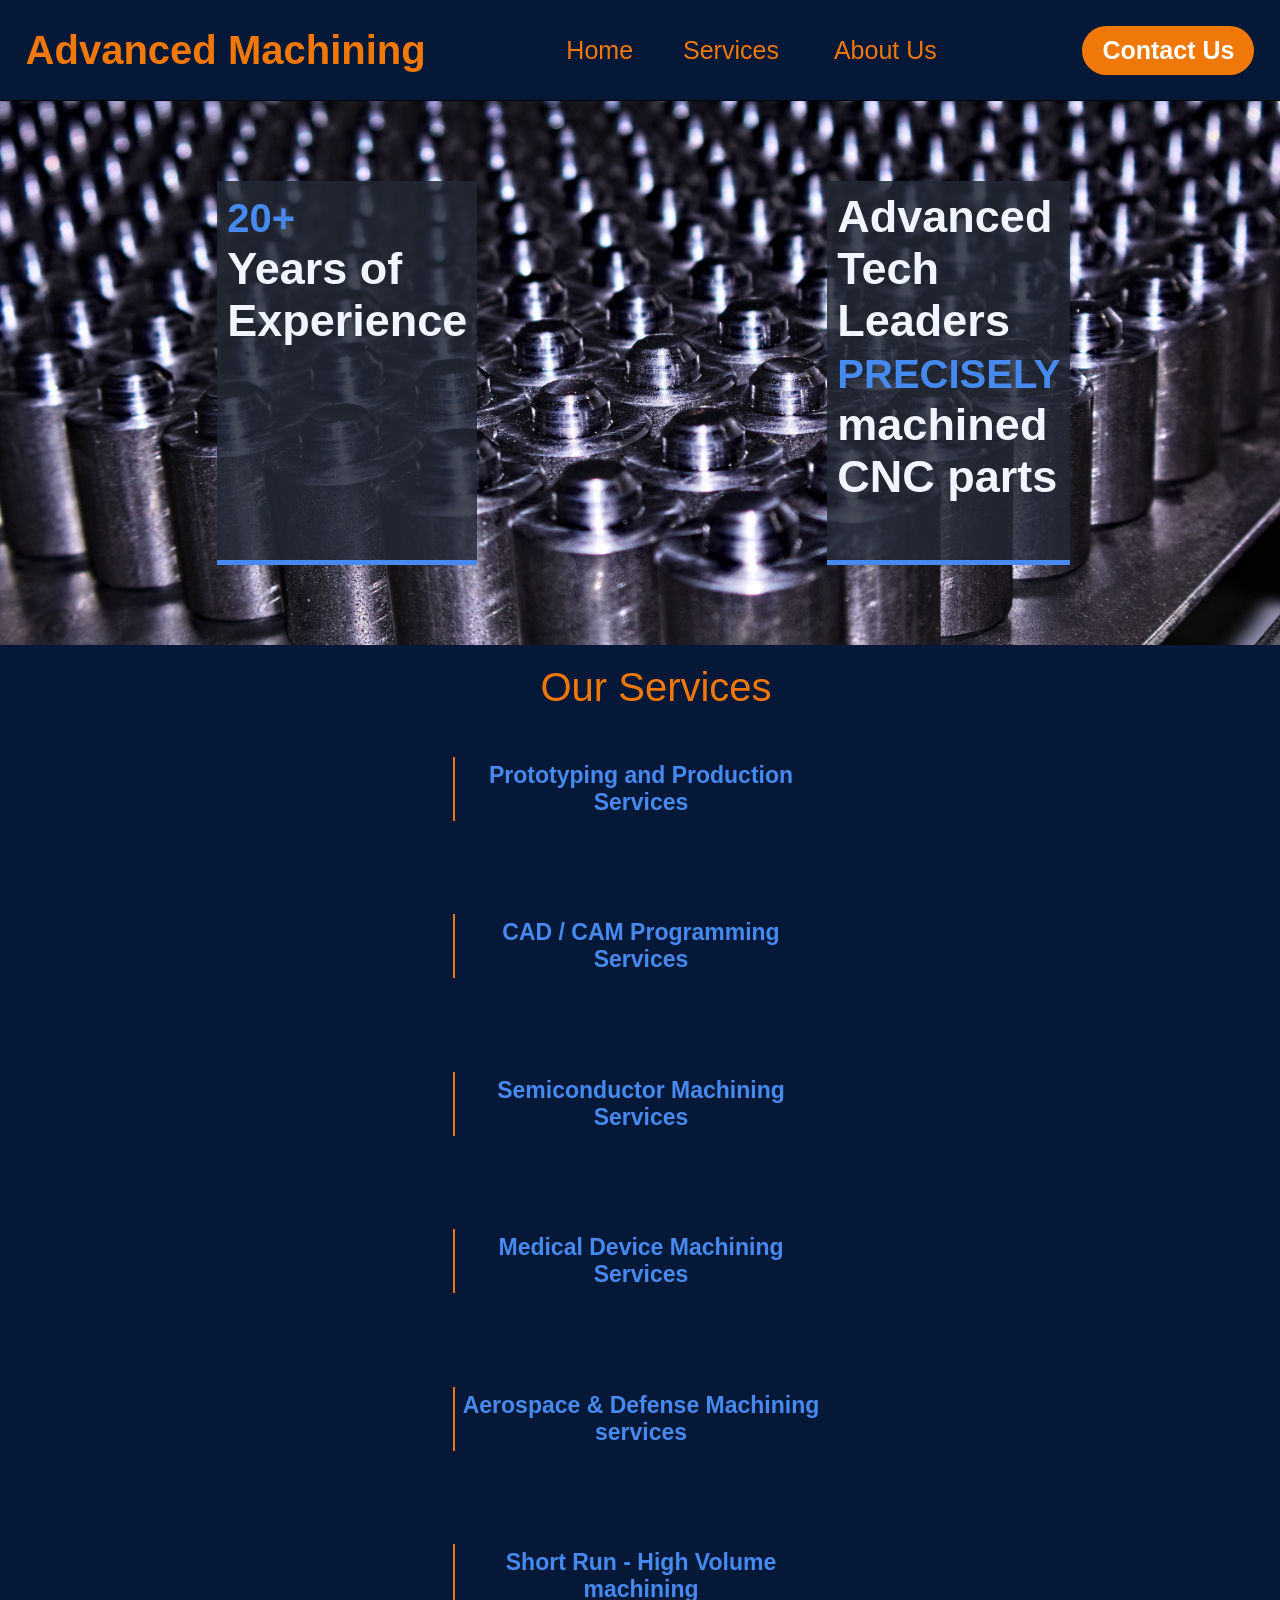
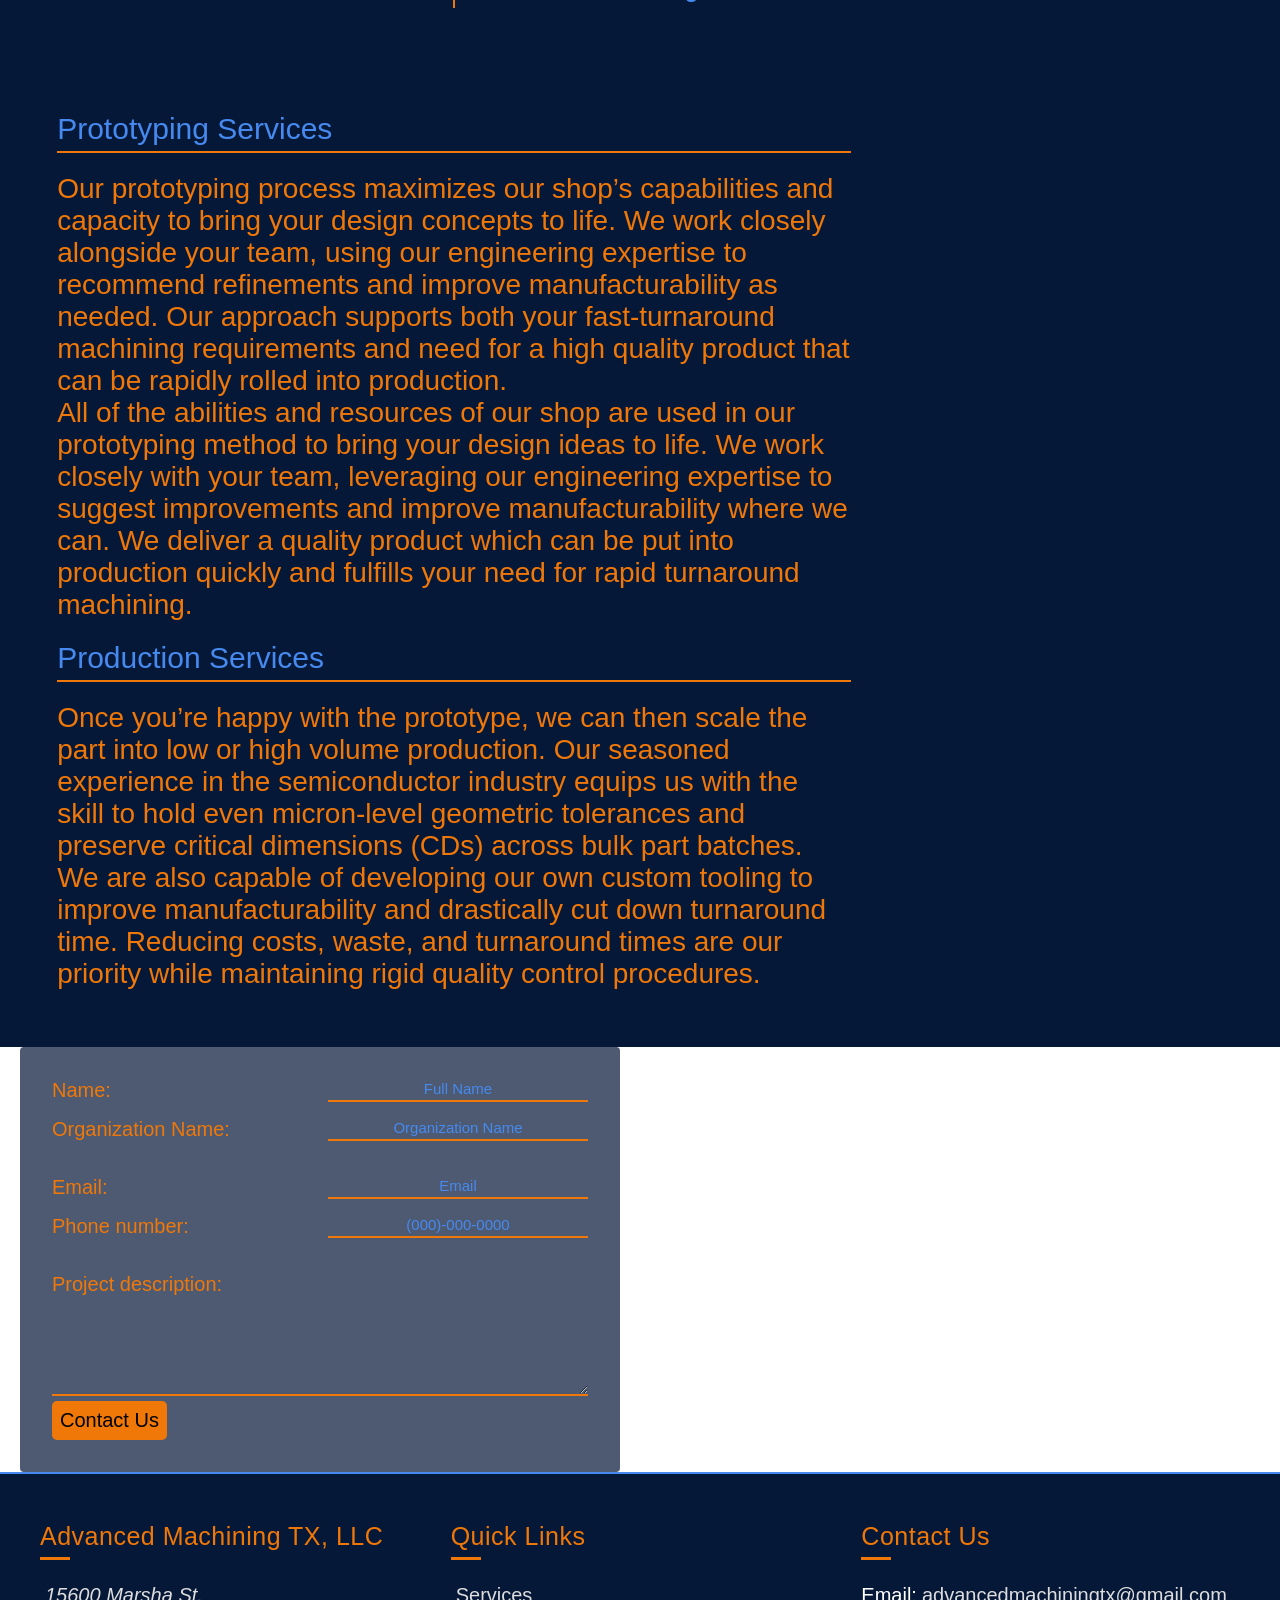
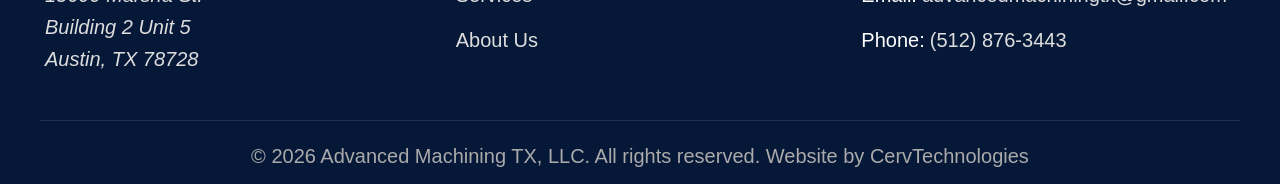
<file: Index.html>
<!DOCTYPE html>
<html lang="en">
<head>
        <meta charset="UTF-8">
        <meta name="viewport" content="width=devicewidth, initial-scale=1.0">
        <title>Advanced Machining TX, LLC</title>
        <link rel="stylesheet" href="styles.css">
        <link rel="stylesheet" href="https://cdnjs.cloudflare.com/ajax/libs/font-awesome/4.7.0/css/font-awesome.min.css">
</head>
<body>

         <!--Nav Bar-->
    <nav class="nav">
       <div class="logo">
            <a href="index.html"> <h1>Advanced Machining</h1></a>
       </div>
       <ul class="nav-main-menu"> 
           <li><a href="index.html" class="nav-link">Home</a></li>

           <li class="dropdown">
             <a href="#services-section" class="nav-link"> <span>Services</span> </a>
               
        

         <li class="dropdown">
             <a href="about-us.html" class="nav-link"> <span>About Us</span> </a>
                <ul class="dropdown-content">
                        <li class="sub-dropdown">
                            <a href="Our_Work.html" class="dropdown-link"><span>Our Work</span> </a>
                                
                        
                            </ul>   
                        </li>    
                    
                    
                </ul>
            </li>
          
       </ul>
       <button id="ctaBtn" class="cta-btn">Contact Us</button>
    </nav>


    
<!--Home Page -->
<div class="home-page" > 
<!--Main Content-->   
<div class="main-content">
<!--Hero-->    
<section class="hero">
    <div class="hero-img-container">
         <div class="hero-text-1">
            <h1 class="hero-h1">Supporting <span class="hero-h1-span-bx1">Wafer</span> Development,<Br>
                 <span class="hero-h1-span-bx1">ATE</span> Systems, and <Br>
                    <span class="hero-h1-span-bx1">Metrology</span> Functions.</h1>
            <p class="hero-p">  </p>
         </div>  
        
         <div class="hero-text-3">
            <h1 class="hero-h1"><span class="hero-h1-span-bx3"> 20+ </span> <Br>
                Years of Experience</h1>
            <p class="hero-p"> </p>
            </div>
            
        <div class="hero-text-4">
            <h1 class="hero-h1">Advanced Tech Leaders <span class="hero-h1-span-bx4">PRECISELY</span> machined CNC parts</h1>
            <p class="hero-p">  </p>
            
        </div>
        
        
       

         
        <div class="hero-text-2">
            <h1 class="hero-h1">We Specialize in Hitting <span class="hero-h1-span-bx2">EXACT </span>Tolerances in the Semiconductor Industry</h1>
            <p class="hero-p">  </p>
            
        </div>

        
        
       
        

       

        
      
        
              
        </div>
        </div>
</section>


<!--Services Section-->
<section id="services-section" class="services-section">
            <div class="services-banner">
                <h1 class ="services-header">Our Services</h1>
            </div>

            <div class="services-card">
             <div class="services-list">
                 <ul class="services-list">
                    <div class="service-1">
                    <li class="sub-dropdown-btn">
                            <button id="prototyingBtn" class="service-btn"><span>Prototyping and Production Services</span> </button>
                    </div>
                    </li>
                    <div class="service-2">
                    <li class="sub-dropdown-btn">
                            <button id="CADBtn" class="service-btn"><span>CAD / CAM Programming Services</span></button>
                    </div>
                    </li>


                    <div class="service-3">
                    <li class="sub-dropdown-btn">
                            <button  id="semicondutorBtn" class= "service-btn"><span>Semiconductor Machining Services</span></button>
                    </div>
                    </li>

                    <div class="service-4">
                    <li class="sub-dropdown-btn">
                            <button id="MedicalBtn"  class="service-btn"><span>Medical Device Machining Services</span> </button>
                    </div>
                    </li>

                     <div class="service-5">
                    <li class="sub-dropdown-btn">
                            <button id="AerospaceBtn" class="service-btn"><span>Aerospace & Defense Machining services</span> </button>
                    </div>
                    </li>

                    <div class="service-6">
                    <li class="sub-dropdown-btn">
                            <button id="shortRunBtn"  class="service-btn"><span>Short Run - High Volume machining</span></button>
                    </div>
                    </li>

                 </ul>                 
             </div>
             <div class="service-card-content"> 
             
              
             <div id="ServiceCardContent" class="card-content-bx">
                    
                   <div class="service-card-h3"><h3>Prototyping Services</h3></div>
                    <div class="service-card-p"><p>Our prototyping process maximizes our shop’s capabilities and capacity to bring your design concepts to life. We work closely alongside your team, using our engineering expertise to recommend refinements and improve manufacturability as needed. Our approach supports both your fast-turnaround machining requirements and need for a high quality product that can be rapidly rolled into production.<Br>
                    All of the abilities and resources of our shop are used in our prototyping method to bring your design ideas to life. We work closely with your team, leveraging our engineering expertise to suggest improvements and improve manufacturability where we can. We deliver a quality product which can be put into production quickly and fulfills your need for rapid turnaround machining. </p></div>
                    <div class="service-card-h3"><h3>Production Services</h3></div>
                    <div class="service-card-p"><p>Once you’re happy with the prototype, we can then scale the part into low or high volume production. Our seasoned experience in the semiconductor industry equips us with the skill to hold even micron-level geometric tolerances and preserve critical dimensions (CDs) across bulk part batches. We are also capable of developing our own custom tooling to improve manufacturability and drastically cut down turnaround time. Reducing costs, waste, and turnaround times are our priority while maintaining rigid quality control procedures.</p></div>   
             </div>  
             </div>         
                
</section>



<!-- Contact Us -->
<div class="responsive-form" id="responsiveForm">
    <form 
    class="contact-us" 
    action="https://formspree.io/f/mbglyjeb" 
    method="POST"
    >
    <div class="cus-row-1"> 

        <label for="cust-name" class="cust-name">
            Name:
        </label>

        <input 
        type="text" 
        class="cust-name" 
        name="name" 
        placeholder="Full Name"
        >

        <label for="org-name">
            Organization Name:
        </label>

        <input 
        type="text" 
        class="org-name" 
        name="org-name" 
        placeholder="Organization Name"
        >

    </div>

    <br>

    <div class="cus-row-2"> 
        <label for="email">
            Email:
        </label>

        <input 
            type="email" 
            class="cust-email" 
            name="email" 
            placeholder="Email" 
            required
        >

        <label for="phone">
        Phone number:
        </label>

        <input 
        type="tel" 
        id="phone" 
        class="cust-number" 
        name="number" 
        placeholder="(000)-000-0000" required
        >

    </div>

    <br>

    <div class="cus-row-3"> 
        <label 
            for="email" 
            class="description-label"
        >
            Project description:
        </label>


        <textarea 
        class="description" 
        id="project description" 
        name="project description" 
        required
        ></textarea> 
    </div>

    <input
        type="hidden"
        name="_subject"
        value="New Advanced Machining Contact Form Submission"
    >

    <div>
        <button 
            type="submit" 
            class="cus-submit-btn"
            > 
            Contact Us 
        </button>
    </div>

</form>
</div>


            <!-- Footer -->
<div class="footer-cont">
        <footer id="footer">
            <div class="wrapper">
                <div class="grid-row-1">
                    <div class="get-in-touch-footer">
                        <h1>Advanced Machining TX, LLC</h1>
                    </div>
                    <div class="span-3">
                      <address>
                        <a href="https://www.google.com/maps/place/15600+Marsha+St+Building+2+Unit+5,+Austin,+TX+78728/data=!4m2!3m1!1s0x8644ce5ad03f30bf:0xfcdb828113df84a1?sa=X&ved=1t:242&ictx=111" target="blank" rel="noopener no referrer">
                            15600 Marsha St.<Br>
                            Building 2 Unit 5 <Br>
                            Austin, TX 78728</a></address>
                    </div>
                </div>
                <div class="grid-row-2">
                    <div class="get-in-touch-footer">
                        <h1>Quick Links</h1>
                    </div>
                    <div class="span-3"><a href="index.html#services-section">Services</a></div>
                    
                    <div class="span-3"><a href="about-us.html">About Us</a></div>
                </div>
                <div class="grid-row-3">
                    <div class="get-in-touch-footer">
                        <h1>Contact Us</h1>
                    </div>
                    <div class="span-3">  Email: <a href= "mailto:advancedmachiningtx@gmail.com"> advancedmachiningtx@gmail.com </a></div>
                    <div class="span-3">Phone: <a href="tel:+5128763443">(512) 876-3443</a></div>
                </div>
            </div>
            <div class="copywrite">
                <p>© 2026 Advanced Machining TX, LLC. All rights reserved. Website by  <a href="https.cervtechnologies.com" > CervTechnologies</a></p>
            </div>
        </footer>
</div>
<script  src="script.js"></script>
</body>
</html>
</file>
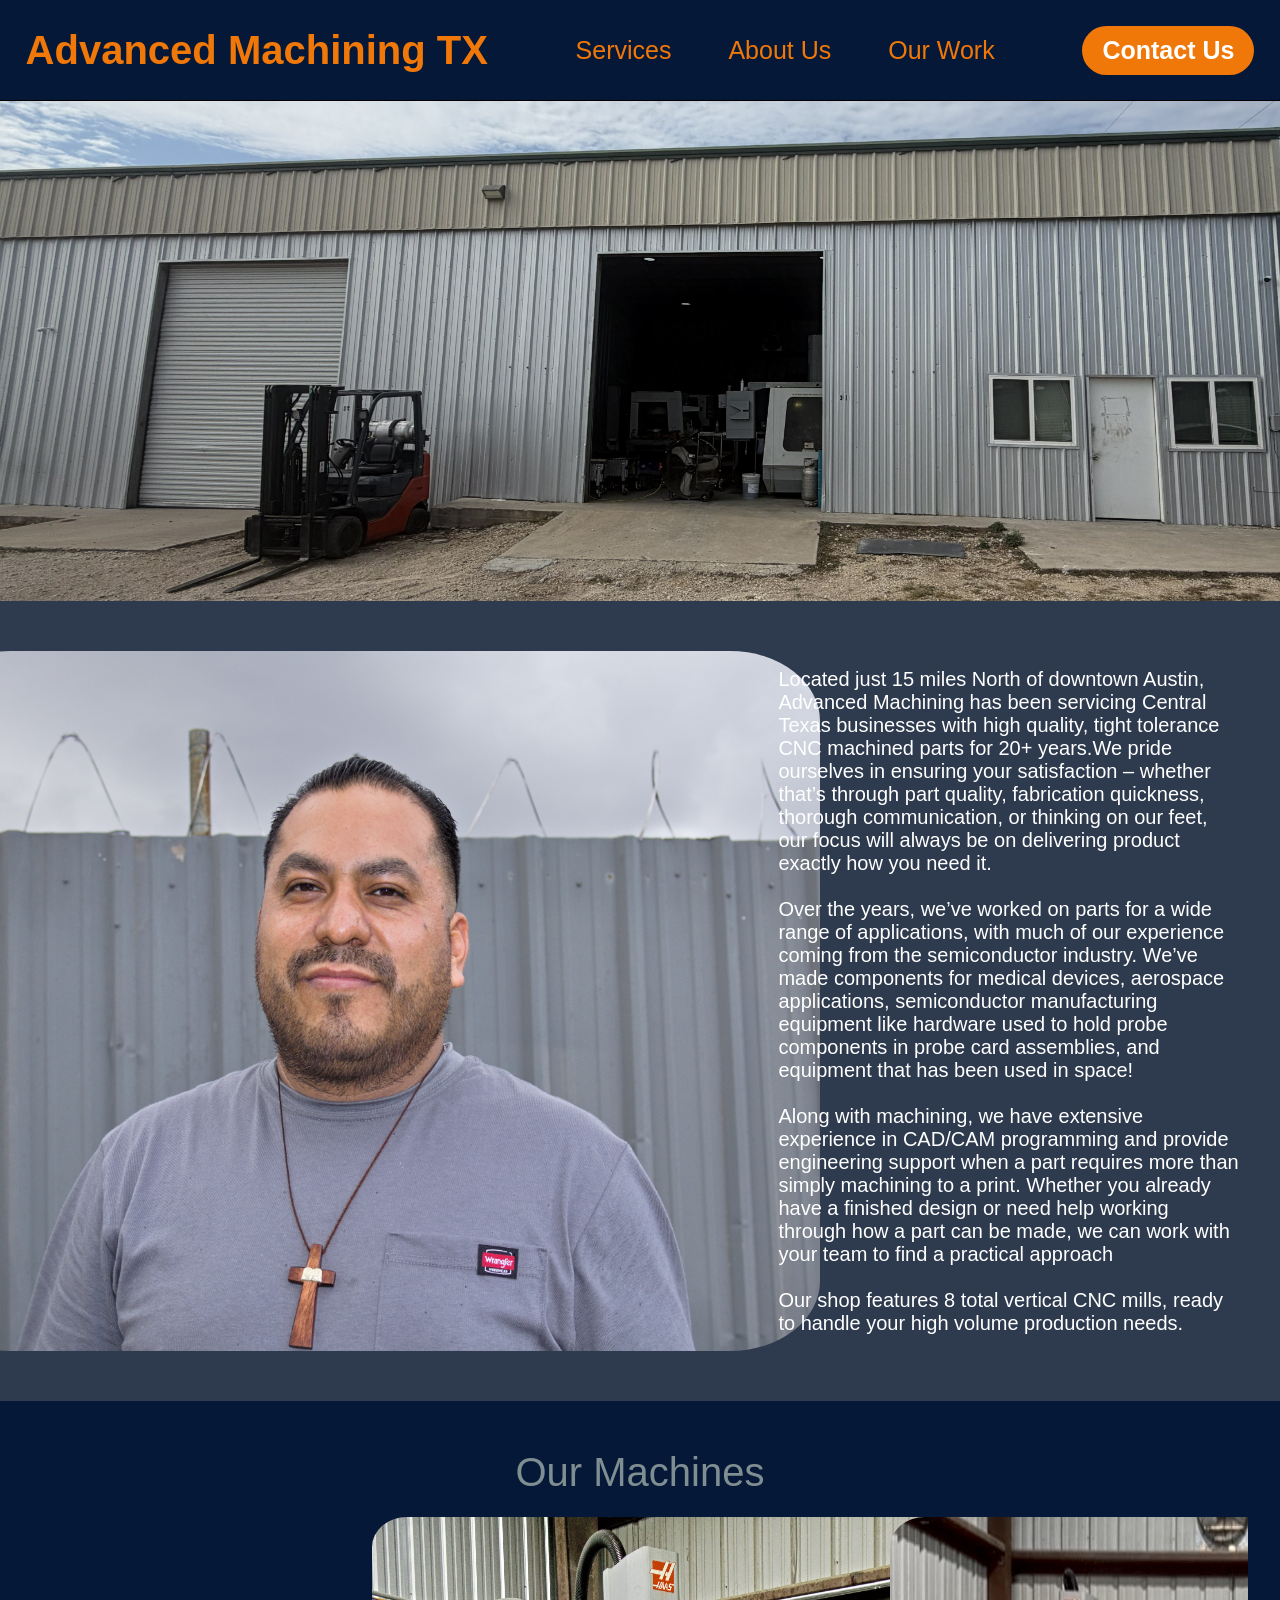
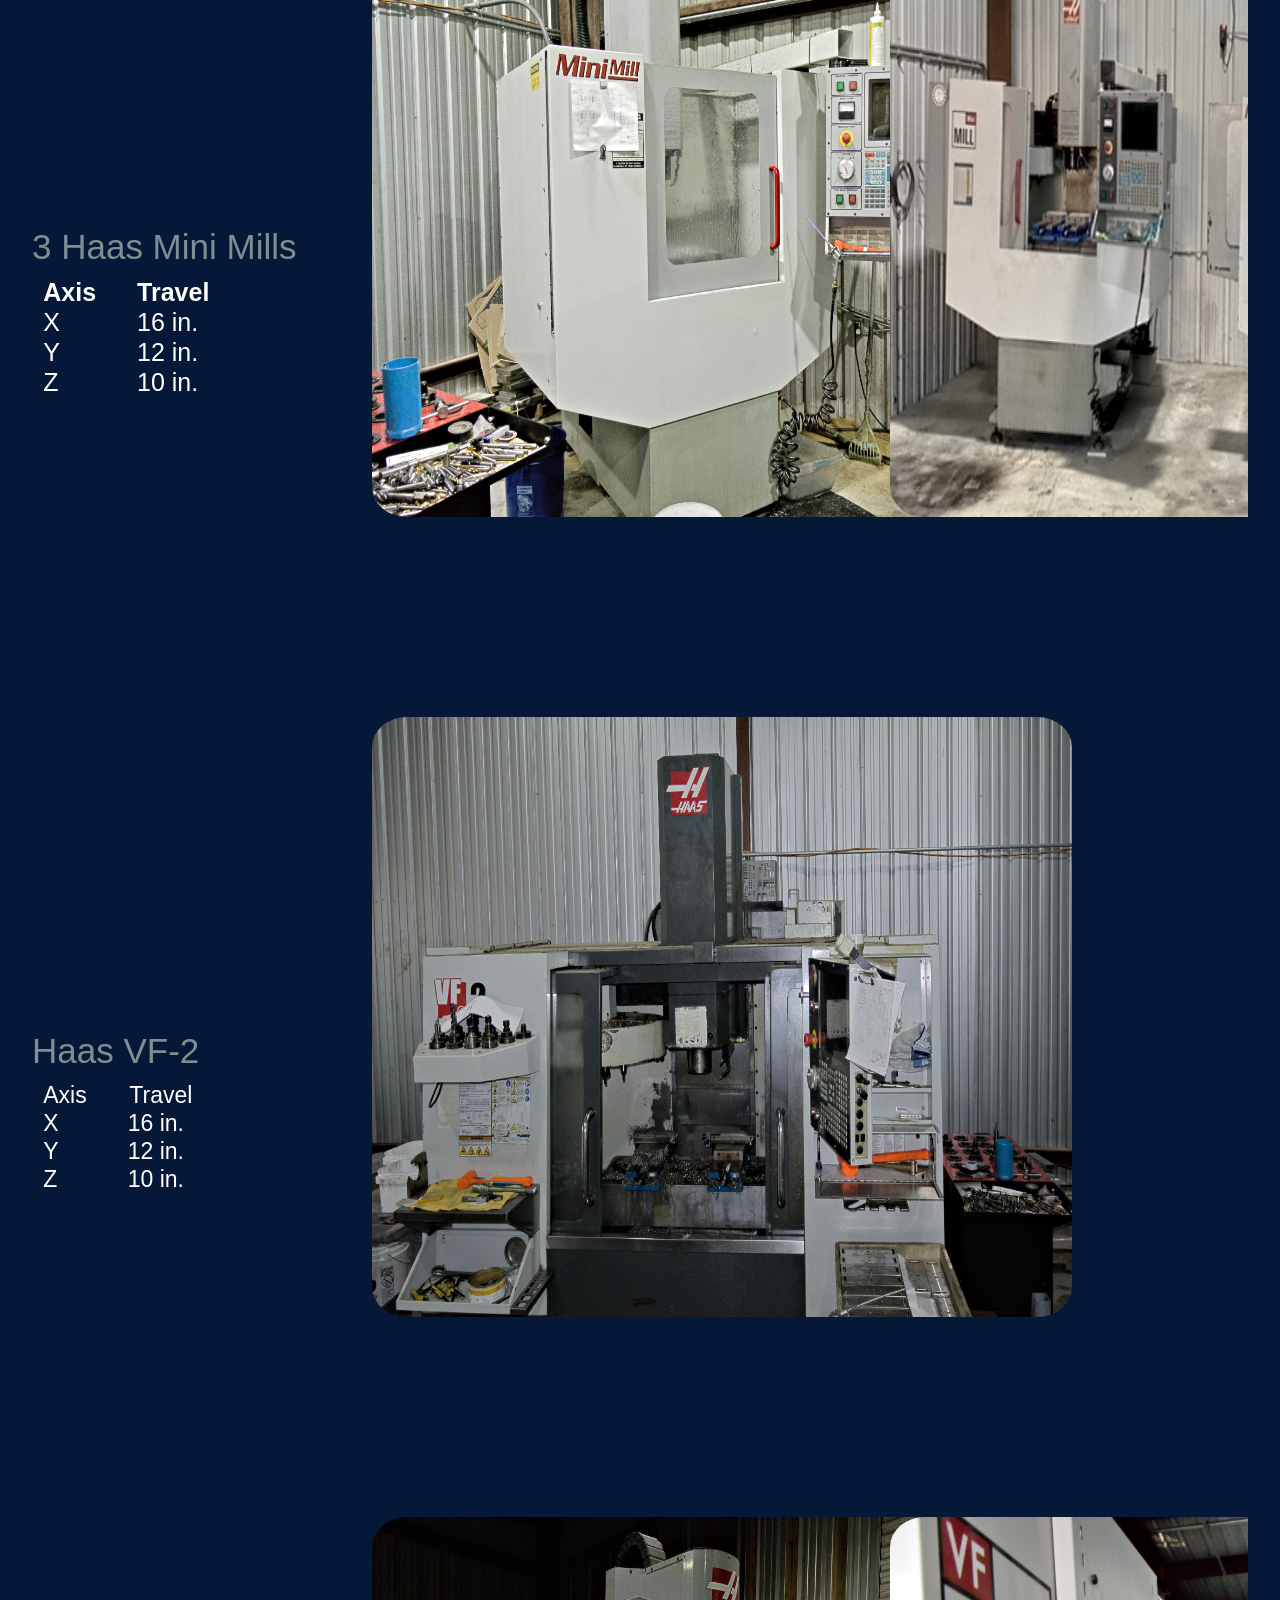
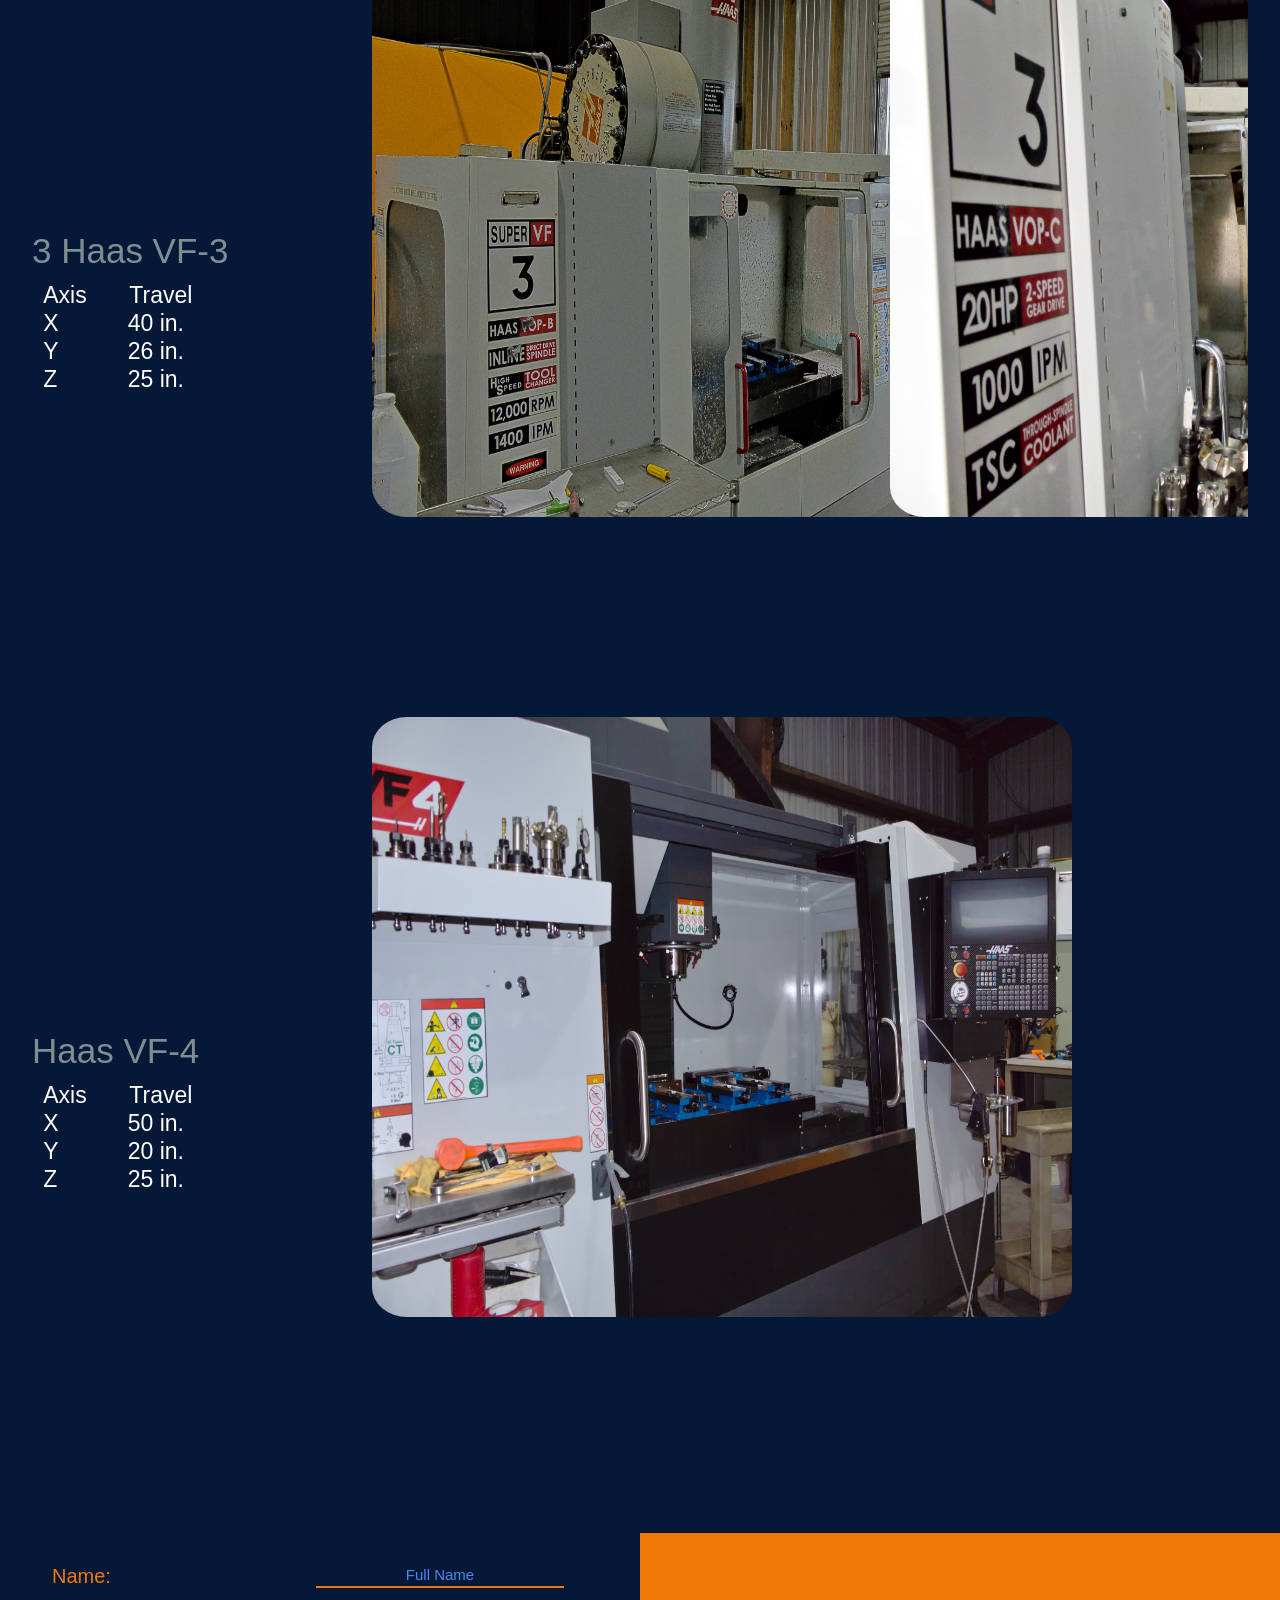
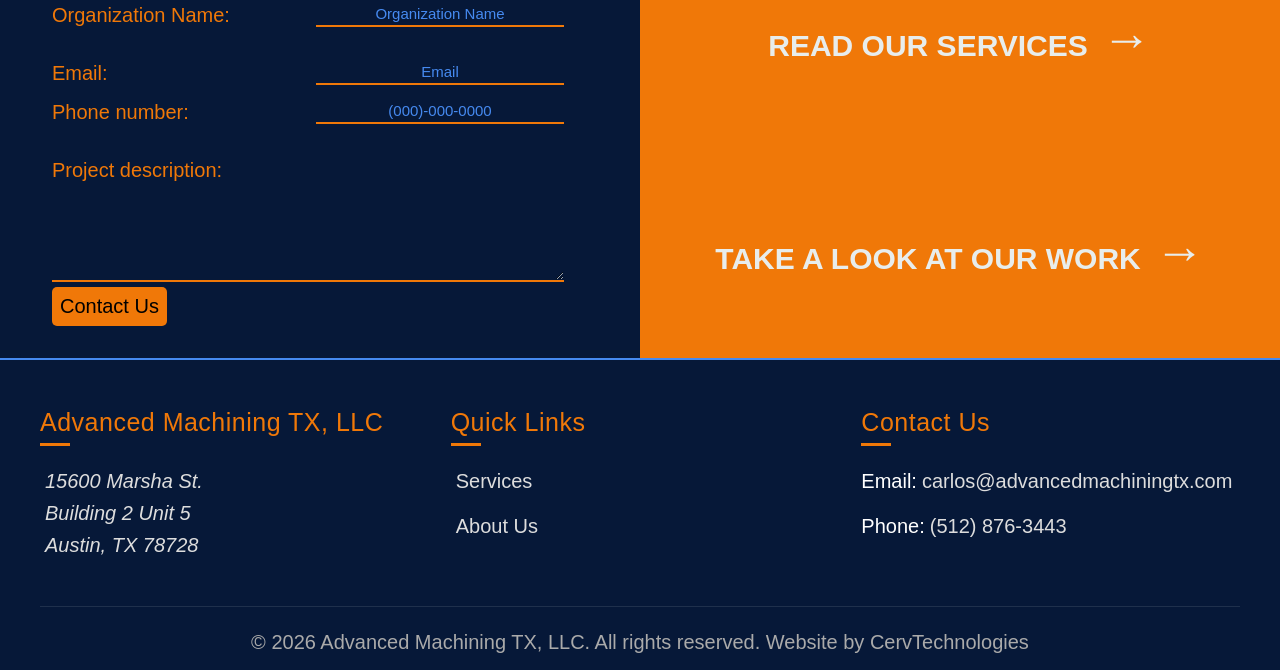
<file: about-us.html>
<!DOCTYPE html>
<html lang="en">
<head>
        <meta charset="UTF-8">
        <meta name="viewport" content="width=device-width, initial-scale=1.0">
        <title>Advanced Machining TX, LLC</title>
        <link rel="stylesheet" href="styles.css">
        <link rel="stylesheet" href="https://cdnjs.cloudflare.com/ajax/libs/font-awesome/4.7.0/css/font-awesome.min.css">
        
</head>
<body>

   
           <!--Nav Bar-->
    <nav class="nav">
       <div class="logo">
            <a href="index.html">
                 <h1>Advanced Machining TX</h1>
            </a>
       </div>

       <!--Mobile Hamburger-->
       <button 
       class="hamburger"
       id="hamburgerBtn"
       type="button"
       aria-label="Open navigation"
       aria-expanded="false"
       >
    <span></span>
    <span></span>
    <span></span>
    
    </button>

    <ul class="nav-main-menu" id="navMenu">
       
           
        <li class="dropdown">
                <div class="nav-drop-down-row">

                    <a href="index.html#services-section" class="nav-link">
                                    Services
                    </a>

                    <a href="about-us.html" class="nav-link"> 
                                    About Us
                    </a>
                    <a href="Our_Work.html" class="nav-link">
                                     Our Work
                    </a>
                </div>
        </li>

        
        </ul>
            <button id="ctaBtn" class="cta-btn">
                Contact Us
            </button>
            </nav>



    
<!--Home Page -->
<div class="home-page" > 
<!--Main Content-->   
<div class="main-content">
<!--Hero-->    
<section class="about-us-hero">
        
        <div class="about-us-hero-img-container">
             
        </div>
        <div class="about-us-hero-content">
        <div class="about-us-hero-owner-img-container"> 
            
            <img src="advanced_machining_owner_1.jpg" width="900" height="700" alt="Image of Advanced Machining Owner, Carlos">
        </div>
        <div class="about-us-hero-text">
            <h1 class="hero-h1">About Us</h1>
            <p class="hero-p">Located just 15 miles North of downtown Austin, Advanced Machining has been servicing Central Texas businesses with high quality, tight tolerance CNC machined parts for 20+ years.We pride ourselves in ensuring your satisfaction – whether that’s through part quality, fabrication quickness, thorough communication, or thinking on our feet, our focus will always be on delivering product exactly how you need it. <Br><Br>

                Over the years, we’ve worked on parts for a wide range of applications, with much of our experience coming from the semiconductor industry. We’ve made components for medical devices, aerospace applications, semiconductor manufacturing equipment like hardware used to hold probe components in probe card assemblies, and equipment that has been used in space!<Br><Br>

                Along with machining, we have extensive experience in CAD/CAM programming and provide engineering support when a part requires more than simply machining to a print. Whether you already have a finished design or need help working through how a part can be made, we can work with your team to find a practical approach<Br><Br>
             
                Our shop features 8 total vertical CNC mills, ready to handle your high volume production needs.</p>

               
        </div>
        </div>
</section>


     


<section class="about-us-section">
    <div class="au-table-title" >
             <h3>Our Machines</h3>
    </div>

<section class="about-us">
    
<!--Haas mini-->
        <div class="about-us-container">

         <div class="au-p-table"   >
            <h1 class="about-us-h1">3 Haas Mini Mills</h1>
        <div class="about-us-p"> 
            <table class="Haas-mini-table">
  
            <tr class="service-table-header-row">
                <th class="service-table-data">Axis</th>
                <th class="service-table-data">Travel</th>
  
            </tr>
            <tr class="service-table-row">
                <td class="service-table-data">X</td>
                <td class="service-table-data">16 in.</td>

            </tr>
            <tr class="service-table-row">
                <td class="service-table-data">Y</td>
                <td class="service-table-data">12 in.</td>
            
            </tr>
            <tr class="service-table-row">
                <td class="service-table-data">Z</td>
                <td class="service-table-data">10 in.</td>
                
            </tr>
            </table></div>
            </div>

             <div class="about-us-machine-img-container">
        <div class="about-us-img-1"> <img src="mini_mill.jpg" alt="Img of a mini milling machines" width="700" height="600"> </div>
        <div class="about-us-img-3"><img src="mini_mill2.jpg" alt="Img of 2 mini milling machines" width="700" height="600"></div>
              
        </div>
        </div>

<!--Haas 2-->

        <div class="about-us-container">
            <div class="au-p-table">
                    <h1 class="about-us-h1">Haas VF-2</h1>
                    
                <div class="about-us-p"> 
                        <table class="Haas-2-table">
        
                            <tr class="service-table-row">
                                <th class="service-table-header">Axis</th>
                                <th class="service-table-data">Travel</th>
                            
                            
                            </tr>
                            <tr class="service-table-row">
                                <td class="service-table-data">X</td>
                                <td class="service-table-data">16 in.</td>

                            </tr>
                            <tr class="service-table-row">
                                <td class="service-table-data">Y</td>
                                <td class="service-table-data">12 in.</td>
                            
                            </tr>
                            <tr class="service-table-row">
                                <td class="service-table-data">Z</td>
                                <td class="service-table-data">10 in.</td>
                                
                            </tr>
                            </table>
                </div>
            </div>
                                
        <div class="about-us-machine-img-container">
                <div class="about-us-img-6"><img src="CNC_V2.jpg" alt="Img of a cnc milling  VF-2 machine" width="700" height="600"></div>
            </div>
        </div>

<!--Haas 3-->

        <div class="about-us-container">
            <div class="au-p-table"   >
                    <h1 class="about-us-h1">3 Haas VF-3</h1>
                <div class="about-us-p"> 
                    <table class="Haas-3-table">
                            <tr class="service-table-row">
                                <th class="service-table-header">Axis</th>
                                <th class="service-table-data">Travel</th>
                            
                            
                            </tr>
                            <tr class="service-table-row">
                                <td class="service-table-data">X</td>
                                <td class="service-table-data">40 in.</td>

                            </tr>
                            <tr class="service-table-row">
                                <td class="service-table-data">Y</td>
                                <td class="service-table-data">26 in.</td>
                            
                            </tr>
                            <tr class="service-table-row">
                                <td class="service-table-data">Z</td>
                                <td class="service-table-data">25 in.</td>
                                
                            </tr>
                        </table>
                </div>
                </div>               
                
                <div class="about-us-machine-img-container">
                <div class="about-us-img-4"><img src="CNC_VF3.jpg" alt="Img of a cnc milling  VF-3 machine" width="700" height="600"></div>
                <div class="about-us-img-2"><img src="CNC_VF3-2.jpg" alt="Img of a cnc milling  VF-3 machine" width="700" height="600"></div> 
                </div>
                
                
            
        </div>


<!--Haas 4-->

        <div class="about-us-container">
            <div class="au-p-table"   >
                <h1 class="about-us-h1">Haas VF-4</h1>
                <div class="about-us-p"> 
                <table class="Haas-4-table">
                        <tr class="service-table-row">
                            <th class="service-table-header">Axis</th>
                            <th class="service-table-data">Travel</th>
                        
                        
                        </tr>
                        <tr class="service-table-row">
                            <td class="service-table-data">X</td>
                            <td class="service-table-data">50 in.</td>

                        </tr>
                        <tr class="service-table-row">
                            <td class="service-table-data">Y</td>
                            <td class="service-table-data">20 in.</td>
                        
                        </tr>
                        <tr class="service-table-row">
                            <td class="service-table-data">Z</td>
                            <td class="service-table-data">25 in.</td>
                            
                        </tr>
                
                    </table>

                </div>
                </div>
                    <div class="about-us-machine-img-container">
                    <div class="about-us-img-5"><img src="CNC_Machine_VF4.JPG" alt="Img of a cnc milling  VF-4 machine" width="700" height="600"></div>
                    </div>

            
        </div>
    
   
</section>         

   
</section>



<!-- Contact Us -->
<div class="about-us-cta-section">
<div class="about-us-cta-secion-a">
<div class="responsive-form-about-us" id="responsiveForm">
    <form 
    class="contact-us" 
    action="https://formspree.io/f/mbglyjeb" 
    method="POST"
    >
    <div class="cus-row-1"> 

        <label for="cust-name" class="cust-name">
            Name:
        </label>

        <input 
        type="text" 
        class="cust-name" 
        name="name" 
        placeholder="Full Name"
        >

        <label for="org-name">
            Organization Name:
        </label>

        <input 
        type="text" 
        class="org-name" 
        name="org-name" 
        placeholder="Organization Name"
        >

    </div>

    <br>

    <div class="cus-row-2"> 
        <label for="email">
            Email:
        </label>

        <input 
            type="email" 
            class="cust-email" 
            name="email" 
            placeholder="Email" 
            required
        >

        <label for="phone">
        Phone number:
        </label>

        <input 
        type="tel" 
        id="phone" 
        class="cust-number" 
        name="number" 
        placeholder="(000)-000-0000" required
        >

    </div>

    <br>

    <div class="cus-row-3"> 
        <label 
            for="email" 
            class="description-label"
        >
            Project description:
        </label>


        <textarea 
        class="description" 
        id="project description" 
        name="project description" 
        placeholder="Project description" required
        ></textarea> 
    </div>

    <input
        type="hidden"
        name="_subject"
        value="New Advanced Machining Contact Form Submission"
    >

    <div>
        <button 
            type="submit" 
            class="cus-submit-btn"
            > 
            Contact Us 
        </button>
    </div>

</form>
</div>
</div>
<div class="about-us-cta-secion-b">
    <a href="index.html#services-section"> READ OUR SERVICES<span class="right-arrow"> &#8594</span> </a>
    <a href="Our_Work.html">TAKE A LOOK AT OUR WORK<span class="right-arrow"> &#8594</span></a>
</div>
</div>
            <!-- Footer -->
    <div class="footer-cont">
        <footer id="footer">
            <div class="wrapper">
                <div class="grid-row-1">
                    <div class="get-in-touch-footer">
                        <h1>Advanced Machining TX, LLC</h1>
                    </div>
                    <div class="span-3">
                      <address>
                        <a href="https://www.google.com/maps/place/15600+Marsha+St+Building+2+Unit+5,+Austin,+TX+78728/data=!4m2!3m1!1s0x8644ce5ad03f30bf:0xfcdb828113df84a1?sa=X&ved=1t:242&ictx=111" target="blank" rel="noopener no referrer">
                            15600 Marsha St.<Br>
                            Building 2 Unit 5 <Br>
                            Austin, TX 78728</a></address>
                    </div>
                </div>
                <div class="grid-row-2">
                    <div class="get-in-touch-footer">
                        <h1>Quick Links</h1>
                    </div>
                    <div class="span-3"><a href="index.html#services-section">Services</a></div>
                    
                    <div class="span-3"><a href="about-us.html">About Us</a></div>
                </div>
                <div class="grid-row-3">
                    <div class="get-in-touch-footer">
                        <h1>Contact Us</h1>
                    </div>
                    <div class="span-3">  Email: <a href= "mailto:carlos@advancedmachiningtx.com"> carlos@advancedmachiningtx.com </a></div>
                    <div class="span-3">Phone: <a href="tel:+5128763443">(512) 876-3443</a></div>
                </div>
            </div>
            <div class="copywrite">
                <p>© 2026 Advanced Machining TX, LLC. All rights reserved. Website by  <a href="https://cervtechnologies.com" > CervTechnologies</a></p>
            </div>
        </footer>
</div>

</body>
<script src="cta.js"></script>

<script src="mobile.js"></script>
</html>
</file>
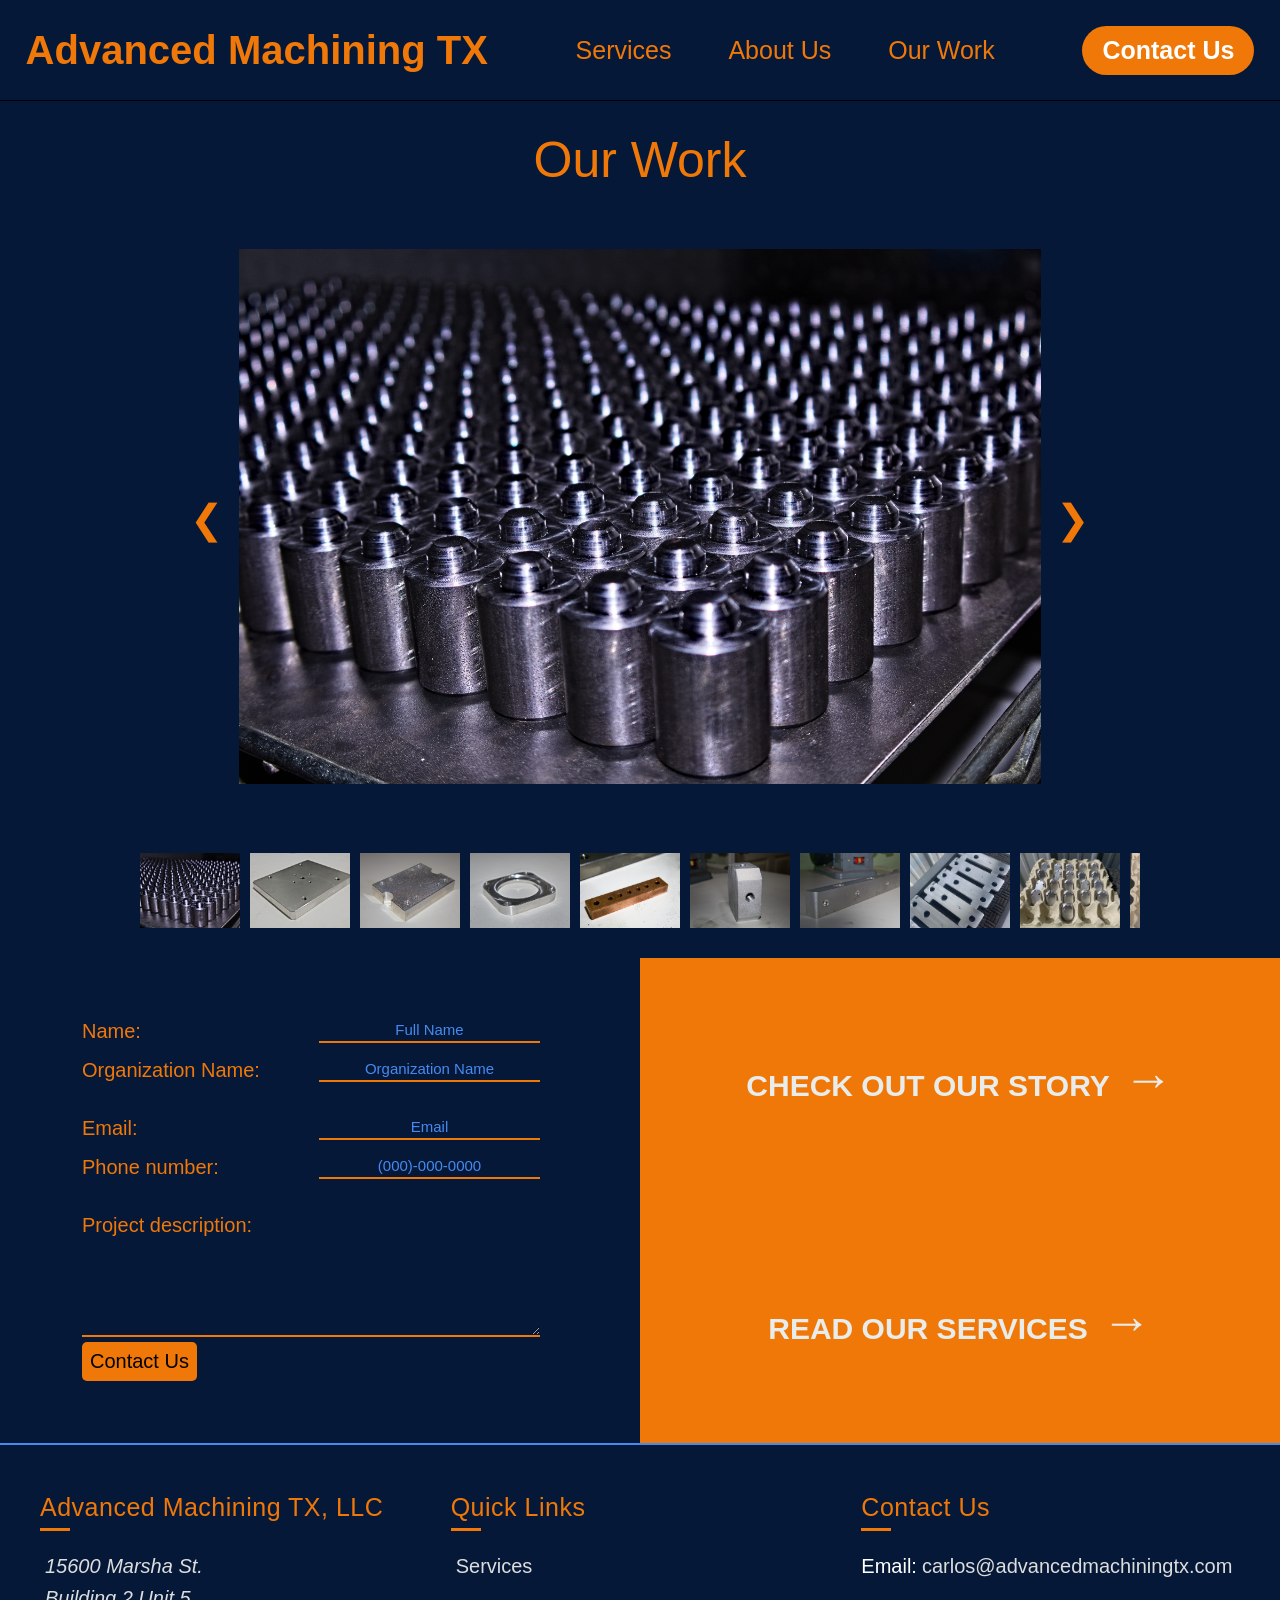
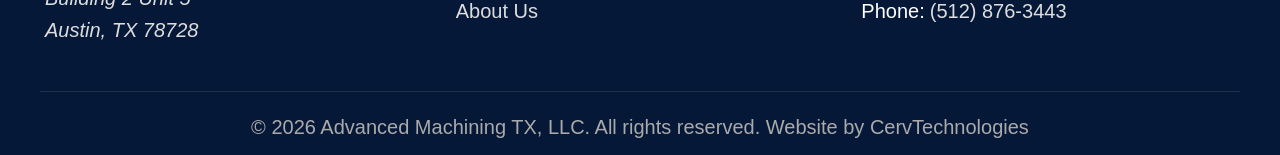
<file: Our_Work.html>
<!DOCTYPE html>
<html lang="en">
<head>
        <meta charset="UTF-8">
        <meta name="viewport" content="width=device-width, initial-scale=1.0">
        <title>Advanced Machining TX, LLC</title>
        <link rel="stylesheet" href="styles.css">
        <link rel="stylesheet" href="https://cdnjs.cloudflare.com/ajax/libs/font-awesome/4.7.0/css/font-awesome.min.css">

</head>
<body>
  
        <!--Nav Bar-->
    <nav class="nav">
       <div class="logo">
            <a href="index.html">
                 <h1>Advanced Machining TX</h1>
            </a>
       </div>

       <!--Mobile Hamburger-->
       <button 
       class="hamburger"
       id="hamburgerBtn"
       type="button"
       aria-label="Open navigation"
       aria-expanded="false"
       >
    <span></span>
    <span></span>
    <span></span>
    
    </button>

    <ul class="nav-main-menu" id="navMenu">
       
           
        <li class="dropdown">
                <div class="nav-drop-down-row">

                    <a href="index.html#services-section" class="nav-link">
                                    Services
                    </a>

                    <a href="about-us.html" class="nav-link"> 
                                    About Us
                    </a>
                    <a href="Our_Work.html" class="nav-link">
                                     Our Work
                    </a>
                </div>
        </li>

        
        </ul>
            <button id="ctaBtn" class="cta-btn">
                Contact Us
            </button>
            </nav>

    
<!--Home Page -->
<div class="home-page" > 
<!--Main Content-->   
<div class="main-content">



<!--Services Section-->
<section id="services-section" class="services-section">
          
<section class="service-cards-container">
            

        <div class="card-title">
             <h5>Our Work</h5>
         </div>


        <article class="gallery">
         <div class="gallery-main">
            <button class="gallery-arrow-prev" id="prevBtn">
                &#10094;
            </button>
            

            <div class="gallery-main-image">
                <img id="mainImage" src="finished_part1.jpg" alt="Finished part">

            </div>

            <button class="gallery-arrow-next" id="nextBtn">
                &#10095;
            </button>
            </div>
            <div class="gallery-thumbnails">

                <button class="thumbnail active" > 
                    <img src="finished_part1.jpg" alt="Finsihed Part 1">
                </button>
                <button class="thumbnail">
                    <img src="finished_part2.jpg" alt="Finished Part 2">
                </button>
                <button class="thumbnail">
                    <img src="finished_part3.jpg" alt="Finished Part 3">
                </button>
                <button class="thumbnail">
                    <img src="finished_part4.jpg" alt="Finished Part 2">
                </button>
                <button class="thumbnail">
                    <img src="finished_part5.jpg" alt="Finished Part 2">
                </button>
                <button class="thumbnail">
                    <img src="finished_part6.jpg" alt="Finished Part 2">
                </button>
                <button class="thumbnail">
                    <img src="finished_part7.jpg" alt="Finished Part 2">
                </button>
                <button class="thumbnail">
                    <img src="Finished_parts_8.jpeg" alt="Finished Part 2">
                </button>
                <button class="thumbnail">
                    <img src="Finished_parts_9.jpeg" alt="Finished Part 2">
                </button>
                <button class="thumbnail">
                    <img src="Finished_parts_10.jpeg" alt="Finished Part 2">
                </button>
                <button class="thumbnail">
                    <img src="Finished_parts_11.jpeg" alt="Finished Part 2">
                </button>
                <button class="thumbnail">
                    <img src="Finished_parts_12.jpeg" alt="Finished Part 2">
                </button><button class="thumbnail">
                    <img src="Finished_parts_13.jpeg" alt="Finished Part 2">
                </button>
                <button class="thumbnail">
                    <img src="Finished_Part_Orange.jpg" alt="Finished Part 2">
                </button>
                


            </div>
        </article>



                    
    
       
</section>

</section>


<!-- Contact Us -->
<div class="ow-cta">
<div class="ow-cta-left"> 
<div class="responsive-form-ow" id="responsiveForm">
    <form 
    class="contact-us" 
    action="https://formspree.io/f/mbglyjeb" 
    method="POST"
    >
    <div class="cus-row-1"> 

        <label for="cust-name" class="cust-name">
            Name:
        </label>

        <input 
        type="text" 
        class="cust-name" 
        name="name" 
        placeholder="Full Name"
        >

        <label for="org-name">
            Organization Name:
        </label>

        <input 
        type="text" 
        class="org-name" 
        name="org-name" 
        placeholder="Organization Name"
        >

    </div>

    <br>

    <div class="cus-row-2"> 
        <label for="email">
            Email:
        </label>

        <input 
            type="email" 
            class="cust-email" 
            name="email" 
            placeholder="Email" 
            required
        >

        <label for="phone">
        Phone number:
        </label>

        <input 
        type="tel" 
        id="phone" 
        class="cust-number" 
        name="number" 
        placeholder="(000)-000-0000" required
        >

    </div>

    <br>

    <div class="cus-row-3"> 
        <label 
            for="email" 
            class="description-label"
        >
            Project description:
        </label>


        <textarea 
        class="description" 
        id="project description" 
        name="project description" 
        placeholder="Project description" required
        ></textarea> 
    </div>

    <input
        type="hidden"
        name="_subject"
        value="New Advanced Machining Contact Form Submission"
    >

    <div>
        <button 
            type="submit" 
            class="cus-submit-btn"
            > 
            Contact Us 
        </button>
    </div>

</form>
</div>
</div>   
<div class="ow-cta-right">
    <a href="about-us.html"> CHECK OUT OUR STORY<span class="right-arrow"> &#8594</span></a>
    <a href="index.html#services-section">READ OUR SERVICES<span class="right-arrow"> &#8594</span></a>
</div>
</div>
<!-- Footer -->
<div class="footer-cont">
        <footer id="footer">
            <div class="wrapper">
                <div class="grid-row-1">
                    <div class="get-in-touch-footer">
                        <h1>Advanced Machining TX, LLC</h1>
                    </div>
                    <div class="span-3">
                      <address>
                        <a href="https://www.google.com/maps/place/15600+Marsha+St+Building+2+Unit+5,+Austin,+TX+78728/data=!4m2!3m1!1s0x8644ce5ad03f30bf:0xfcdb828113df84a1?sa=X&ved=1t:242&ictx=111" target="blank" rel="noopener no referrer">
                            15600 Marsha St.<Br>
                            Building 2 Unit 5 <Br>
                            Austin, TX 78728</a></address>
                    </div>
                </div>
                <div class="grid-row-2">
                    <div class="get-in-touch-footer">
                        <h1>Quick Links</h1>
                    </div>
                    <div class="span-3"><a href="index.html#services-section">Services</a></div>
                    
                    <div class="span-3"><a href="about-us.html">About Us</a></div>
                </div>
                <div class="grid-row-3">
                    <div class="get-in-touch-footer">
                        <h1>Contact Us</h1>
                    </div>
                    <div class="span-3">  Email: <a href= "mailto:carlos@advancedmachiningtx.com"> carlos@advancedmachiningtx.com </a></div>
                    <div class="span-3">Phone: <a href="tel:+5128763443">(512) 876-3443</a></div>
                </div>
            </div>
            <div class="copywrite">
                <p>© 2026 Advanced Machining TX, LLC. All rights reserved. Website by  <a href="https://cervtechnologies.com" > CervTechnologies</a></p>
            </div>
        </footer>
</div>

</div>
</div>
<script src="cta.js"></script>
<script src="OurWorkScript.js"></script>
<script src="mobile.js"></script>
</body>
</file>
<file: styles.css>
* {
    margin: 0;
    padding: 0;
    box-sizing: border-box;
    scroll-behavior: smooth;
    font-family: "Google Sans Flex", sans-serif;
    
}



body {
    min-height: 100vh;
    
    
}


.main-content {
    flex: 1 0 auto; 
}

/*==Variables===*/
:root{
--bg-color:#2e3a4e;
--footer-bg: #061838;
--footer-accnt: #f07808;
--footer-txt: #ffffff;
--footer-border: #468af0;
--nav-bar-bg: #061838;
--nav-bar-items: #f07808;
--nav-items-hover:#468af0;
--logo-color: #f07808;
--service-card-bg: #7f8e91;
--cus-bg-color: #061838b6;
--cus-btn-bg: #f07808;
--primary-color:#364c6e;
--webpage-bg-color: none;
--secondary-color:#444043;
--hover-bg-color:#061838;
--cta-bg: #f07808;
--cta-text: #ffffff;
--tag-line-font: #eaedecd4;
--shadow-1: 0px 2px 10px rgba(0, 0, 0, 0.3);
--shadow-2: 0px 2px 10px rgba(26, 112, 224, 0.4);
--shadow-3: 0px 4px 20px rgba(72, 77, 78, 0.4);
--shadow-4: 0px 8px 10px rgba(54, 55, 59, 0.3);
--hover-text-color: #468af0;
--Home-page-bg: #9fa7b3;
--cards-bg: #d9d9d9;
--link-color: #d5d5df;
--link-hover: #93c2ee;
--about-us-h1: #ffffff;
--learn-more-btn-bg: #468af0;
--learn-more-btn-txt: #061838;
--hero-cta-bg: #0d0d0e;
--hero-cta-txt: #030303;
--sub-header-txt: #0e0f0fd4;
--services-card-txt: #f07808;
--services-section-h3: #468af0;
--service-card-a: #f5f5f5;
--website-txt: #e8edec;
--nav-accnt: #121111;
--card-title-txt: #ffffff;
--card-title-bg: #2e3a4e;
--hero-text-bx-1: #06183805;
--hero-text-bx-2: #232935d8;
--hero-text-bx-3: #23293598;
--hero-text-bx-4: #06183859;
--hero-img-container: none;
--Home-page-bg: #061838;
--hero-span-bx1: #f07808;
--hero-span-bx2: #f07808;
--hero-span-bx3: #468af0;
--hero-span-bx4:  #468af0;
--services-bg: #061838;
--hero-bg:#061838;
--services-li-a: #ffffff;
--about-us-bg: #061838;
--services-li-bg: #061838;
--about-us-hero-bg: #2e3a4e;
--Haas-mini-table-th:#ffffff;
--Haas-2-table-th: #ffffff;
--Haas-3-table-th: #ffffff;
--Haas-4-table-th: #ffffff;
--Haas-mini-table-td: #ffffff;
--Haas-2-table-td:#ffffff;
--Haas-3-table-td:#ffffff;
--Haas-4-table-td:#ffffff;
--about-us-text-h1:#0c0c0c;
--gallery-arrow-btn-bg: #ffffff;
--thumbnail-hover: #ffffff;
--gallery-main-bg: #061838;
--gallery-arrow-btn-bg-hover: #ffffff;
--au-table-title: #7f8e91;
--service-btn: #f07808;
--service-btn-txt: #468af0;
--service-btn-border: #f07808;
--hero-text: #f1f5ff;

--service-card-content: #061838;
--services-section: #061838;
--services-section-title-bg: #468af0;
--services-banner-h1: #f07808;
--hero-underline1: #f07808;
--hero-underline2: #468af0;

--accnt: #f07808;

--body-cta-bg-left:  #061838;
--body-cta-color:#f07808; 
--body-cta-bg-right:#f07808;

--body-cta-input-bg:  #f07808;
--body-cta-input-color: #468af0;

--blue: #468af0;
}
/*==Resuable CSS===*/
a{
    text-decoration: none;
    color: var(--secondary-color);
    font-weight:600;   
}
ul{
list-style-type: none;
}
body{
   
    display: flex;
    flex-direction: column;
    max-width: 100%;
}

/*===Body===*/

.home-page{
    background-color: var(--bg-color);
    background-size: cover;
    background-position: center;
    background-repeat: no-repeat;
  

    width: 100%;  
   
    max-height: 70vh;

    margin: 0;
    position: relative;
  
}
/*===Hero===*/
.hero{
    background-color: var(--hero-bg);
    max-height: 900px;
    background-size: cover;
    background-position: right;
    width: 100%;
    display: inline-block;
    
    background-image: url("finished_part1.jpg");
    justify-content: center;


}
.hero-content-1{ 
    max-width:75%;
    display: none;
    
    justify-self: center;
}

.hero-content-2{ 
   
    max-width:25%;
    text-align: start;
    margin-left: 1100px;
   
    
    
    
}
.hero-text-1,
.hero-text-2{
    background-color:var(--hero-text-bx-2);
    color: var(--hero-text);

    justify-content: center; 
    text-align: center; 

    max-height: fit-content;
    max-width: fit-content;
    
    border-radius: 0%;
    padding: 10px;
    border-bottom: 5px solid var(--hero-underline1);
}
.hero-text-3,
.hero-text-4{
   background-color:var(--hero-text-bx-2);
    color: var(--hero-text);

    justify-content: center; 
    text-align: center; 

    max-height: fit-content;
    max-width: fit-content;
    
    border-radius: 0%;
    padding: 10px;
    border-bottom: 5px solid var(--hero-underline2);
}

.hero-h1-span-bx3 {
    font-weight: 700;
    color: var(--hero-span-bx3);
    font-size: 40px;
}
.hero-h1-span-bx4 {
    font-weight: 700;
    color: var(--hero-span-bx4);
    font-size: 40px;
}
.hero-h1-span-bx2{

    font-weight: 700;
    color: var(--hero-span-bx2);
    font-size: 40px;
}
.hero-h1-span-bx1{
 font-weight: 700;
    color: var(--hero-span-bx1);
    font-size: 40px;

}
.hero-text-1,
.hero-text-2,
.hero-text-3,
.hero-text-4,
 h3{
    
    color: var(--hero-text);
    font-size: 30px;
    justify-content: baseline;
    font-weight: 500;
    padding-bottom: 5px;
    text-align: start;


}


.hero-img-container{
    background-color: var(--hero-img-container);
    display: flex;
    justify-content: center;
    gap: 350px;
    width: 100%;
    margin: 20px;
    padding: 60px;
    
    
}


  
.tag-line h1 {
    font-size: 2rem;
    font-weight: 700;
    color: var(--tag-line-font);
    padding-left: 2rem;
    text-align: center;
    
    
}
.tag-line span{
    font-size: 2rem;
    font-weight: 800;
     color: var(--footer-txt);
}
.main-content{
    background: none;
    
    
}
.body-cta-container{
    display: flex;
     background: var(--body-cta-bg-right);


}

.body-cta-left{
    padding: 30px;
     background: var(--body-cta-bg-left);
    width: 50%;
    
}
.body-cta-right{
   width: 50%;
    display:grid;
    text-align: center;
    background-color: var(--accnt);
    justify-content: center;
}

.body-cta-right a{
   font-size: 30px;
    text-align: center;
    font-weight: 600;
    color: var(--website-txt);
 margin: auto;
}
.body-cta-right a:hover{
    text-decoration: underline;
}

.right-arrow{
    font-size:50px;
    margin:auto;

}





/*===Industries Banner===*/
.industries-banner{
    color: var(--sub-header-txt);
    padding-left: 2rem;
    padding-right: 2rem;
    max-width: 50%;
    justify-content: center;
}

/*===Services Section===*/
.services-header{
    color: var(--sub-header-txt);
    padding-left: 2rem;
    justify-content: center;
    
}
.services-banner h1{
    text-align: center;
    color: var(--services-banner-h1);
    font-size: 40px;
    font-weight: 500;
}
.services-section{
    justify-content: center;
    background-color: var(--services-bg);
    color: var(--services-card-txt);
    padding: 20px;
    width: 100%;
    display: grid;
   
}
.services-section h3{
    color: var(--services-section-h3);
     font-weight: 500;
    border-bottom: solid 2px var(--accnt)
}
.card{
    display: block;
}
.services-list li a{
    color:var(--services-li-a);
}
.services-list{
    width:100%;
    height: 100%;
    margin: auto;
}
.card-content-bx{
    width: 70%;
}
.services-card{
    display: grid;
    width: 100%;
}

.service-1{
   padding: 10%;
}
.service-2{
   padding: 10%;
}
.service-3{
   padding: 10%;
}
.service-4{
  padding: 10%; 
}
.service-5{
   padding: 10%;
}
.service-6{
   padding: 10%;
}


.body-tagline{
    display: block;
    height:633px;
    margin: 0;
    overflow: hidden;
    background: url(tools_blur_ratio.jpg);
    background-size: cover;
}   




/*===About Us===*/

.about-us-section{
    background: var(--about-us-bg);
    width: 100%;
    max-width: 100%;
    overflow: hidden;
    padding: 1rem;

}

.about-us-container{
    display: flex;
    align-items: center;

    width: 100%;
    max-width: 100%;
    height: 800px;
    margin: 0 auto;
    padding: 1rem;

    gap: 2rem;

}   

.au-p-table{
    flex: 0 1 450px;
    min-width: 0;
    display: flex;
    flex-direction: column;
    justify-content: center;
    
}
.au-p-table h1{
    color: var(--au-table-title);
    font-size: 35px;
    font-weight: 500;
}

.au-table-title h3{
    color: var(--au-table-title); 
    text-align: center;
    font-size: 40px;
    font-weight: 500;
    text-decoration: none;
    padding-bottom: 10px;
    padding-top: 20px;
    
}

.au-table-title {
    padding: 1%;
}

.about-us-machine-img-container{
    display: flex;
    flex: 1 1 100vw;
    min-width: 0;
    height: 800px;
    gap: 10rem;

    overflow-y: auto;
    overflow-x: hidden;
    scroll-behavior: smooth;
    scrollbar-width: thin;
    
}
.about-us-machine-img-container img{
   border-radius: 5%;;
    
}

.about-us-machine-img-container > div{
flex: 0 1 600px;
width: 100%;
height: 500px;
min-width: 0;



background-repeat: no-repeat;
background-position: center;
background-size: contain;

}






.about-us-hero-img-container{
    background: url('outside_2.jpg') no-repeat;
    
    background-size: cover;
    background-position: center;
    width:100%;
    height:500px;
    padding: 2%

}

.about-us-hero{
    background: var(--about-us-hero-bg);
    display:grid;
   
}
.about-us-hero-content{
    display:flex;
   
}
.about-us-hero-owner-img-container{
    display:flex;
    margin: 50px;
    justify-content: center;
     width: 50%;
}
.about-us-hero-owner-img-container img{
    
    border-radius: 10%;
    

}


.about-us-hero-text{
    padding: 3%;
    color: var(--about-us-text-h1);
    width: 50%;
    margin: auto;
}

.about-us-hero-text h1{
    display: none;
    color: var(--about-us-h1);
    align-items: center ;
    
}
.about-us-hero-text p{
    display: grid;
    color: var(--about-us-h1);
    align-items: center ;
    font-size: 20px;
    font-weight: 400;;
    
    
}








.Haas-mini-table, .Haas-2-table, .Haas-3-table, .Haas-4-table{
    justify-content: center;
    width: 100%;
    max-width:100%;
    justify-content: center;
    align-content: center;  
}
.Haas-mini-table td{
    
    padding-right: 50px;
    justify-content: center;
    color:var(--Haas-mini-table-td);
    font-size: 500;
    font-size: 25px;
}
.Haas-mini-table th{
    padding-right: 40px;
    color: var(--Haas-mini-table-th);
    font-size: 25px;
    justify-content: center;
    font-size: 500;
}


.Haas-2-table td{
    
    padding-right: 50px;
    justify-content: center;
    color:var(--Haas-mini-table-td);
    font-weight: 500;
    font-size: 23px;
}
.Haas-2-table th{
    padding-right: 40px;
    color: var(--Haas-mini-table-th);
    font-size: 23px;
    justify-content: center;
    font-weight: 500;
}


.Haas-3-table td{
    
    padding-right: 50px;
    justify-content: center;
    color:var(--Haas-mini-table-td);
    font-weight: 500;
    font-size: 23px;
}
.Haas-3-table th{
    padding-right: 40px;
    color: var(--Haas-mini-table-th);
    font-weight: 500;
    justify-content: center;
    font-size: 23px;
}

.Haas-4-table td{
    
    padding-right: 50px;
    justify-content: center;
    color:var(--Haas-mini-table-td);
    font-weight: 500;
    font-size: 23px;
}
.Haas-4-table th{
    padding-right: 40px;
    color: var(--Haas-mini-table-th);
    
    justify-content: center;
    font-weight: 500;
    font-size: 23px;
}
























/*===Service Cards===*/



.services-card-container{
    display: grid;
    gap: 1px;
    justify-content: center;
    width: 100%;
}
.card-title{
    color: var(--card-title-txt);
    justify-content: center;
    background: var(--about-us-bg);
    display: grid;
    padding: 10px;
    width: 100%;
    
}
.card-title h5{
    color: var(--accnt);
    font-size: 50px;
    font-weight: 500;
    text-align: center;
    
}

.card{
    padding: 0px;
    background: none;
    max-width: 100%;
    justify-content: center;
}
.card-content-p{
    color: var(--services-card-txt);
    padding: 2%;
    font-size: 16px;
    font-weight: 500;
    vertical-align: top;
    height: 80%;
    
}
.card-content-bx{
    color: var(--services-card-txt);
    font-size: 28px;
    font-weight: 500;
    text-align: left;
    display: flex;
    
    
    
}
.service-card-h3 {
    margin-top: auto;
    color: var(--services-card-txt);
    font-size: 35px;
    padding-bottom: 20px;
    padding-top: 20px;
}



.card-content{
display: flex;
vertical-align: middle;

max-width: 1700px;

}

.card-content-cad img{
    display: block;
    width: 100%;
    max-height: 500px;
    object-fit: contain;
    
}

.services-list{
 display: grid;
 justify-content: center;
 background: var(--services-li-bg);
 max-width: 500px;
 
}
/*==Our Services===*/


.card-content-bx{
display: grid;
vertical-align: middle;
padding: 3%;
object-fit: contain;

}

.service-btn{

background: none;
border-radius: 0%;
border:none;
border-left: solid 2px var(--service-btn-border);
font-size: 23px;
padding: 5px;
color: var(--service-btn-txt);
font-weight: 700;
}

.service-btn:hover {

background: var(--service-btn);
border-radius: 0%;
border-color: rgb(14, 13, 13);
font-size: 25px;
padding: 5px;
font-weight: 500;
}


.about-us-cta-section{
    display: flex;
    
    
    
}

.about-us-cta-secion-a{
    width: 50%;
    margin: 0px;
    background: var(--about-us-bg);


}
.about-us-cta-secion-b{
  width: 50%;
    display:grid;
    text-align: center;
    background-color: var(--accnt);
    justify-content: center;
   
   
   
}
.about-us-cta-secion-b a{
 font-size: 30px;
    text-align: center;
    font-weight: 600;
    color: var(--website-txt);
 margin: auto;

}
.about-us-cta-secion-b a span{
color: var(--website-txt);
font-size: 50px;



}

.about-us-cta-secion-b a:hover{
    text-decoration: underline;

}

/*==ow cta section===*/
.ow-cta{
    display: flex;
}
.ow-cta-left{
    
    padding: 30px;
     background: var(--body-cta-bg-left);
    width: 50%;
}
.ow-cta-right{
     width: 50%;
    display:grid;
    text-align: center;
    background-color: var(--accnt);
    justify-content: center;
}

.ow-cta-right a{
   font-size: 30px;
    text-align: center;
    font-weight: 600;
    color: var(--website-txt);
 margin: auto;
}
.ow-cta-right a:hover{
    text-decoration: underline;
}



/*==Contact Us Form===*/

  .responsive-form-about-us form, 
  .responsive-form-ow form,
  .responsive-form form{
    margin: auto;
    
  }

 .responsive-form-ow,
 .responsive-form-about-us,
 .responsive-form
 {
  position: relative;
  width: min(90%, 600px);  
  border-radius: 4px;
  margin-inline: 20px;
  border: none;
  background-color: var(--cus-bg-color);
  padding: clamp(16px, 4vw, 32px);
  color: var(--body-cta-color);
  box-sizing: border-box;
  font-size: 20px;
  font-weight: 500;
  
  }

.responsive-form-ow input,
.responsive-form-about-us input,
.responsive-form input{
    background: none;
    border: none;
    border-bottom: solid 2px var(--body-cta-input-bg);
    font-weight: 500;
    
}


.responsive-form-ow input::placeholder,
.responsive-form-about-us input::placeholder,
.responsive-form input::placeholder{

    color: var(--body-cta-input-color);
    text-align: center;
    font-size: 15px;
    font-weight: 500;
}

.responsive-form-ow textarea,
.responsive-form-about-us textarea,
.responsive-form textarea{
    background: none;
    border: none;
    border-bottom: solid 2px var(--body-cta-input-bg);
    
    font-weight: 800;
}
.responsive-form-ow textarea::placeholder,
.responsive-form-about-us textarea::placeholder,
.responsive-form textarea::placeholder{
    
    color: transparent;
    opacity: 0;
}

 .responsive-form-hero{
  
  width: min(90%, 400px);
  margin-inline: auto;
  border-radius: 4px;
  border: none;
  background-color: var(--cus-bg-color);
  padding: clamp(16px, 4vw, 32px);
  color: var(--accnt);
  box-sizing: border-box;
  font-size: 20px;
  
  }

.cus-row-1, 
.cus-row-2{
   display: flex;
   gap: 16px;
   flex-wrap: wrap;
   margin-bottom: 12px;
}
.cus-row-1 > *, 
.cus-row-2 > * {
    flex: 1 1 180px;
    min-width: 140px;
    width: 100%;
    box-sizing: border-box;
}
.description{
    width: 100%;
    height:100px;
    display: inline-block;
    
}
.cus-submit-btn{
    padding: 0.5rem;
    border-radius: 5px;
    background-color: var(--cus-btn-bg);
    border: none;
    font-size: 20px;
    font-weight: 500;
}

/*===Navigation Bar===*/
.nav{
    display:flex;
    position:sticky;
    top:0;
    justify-content: space-between;
    align-items: Center;
    padding-inline: 3vw;
    height: min-content;
    background: var(--nav-bar-bg);
    color:var(--logo-color);
    z-index:1000;
    padding: 2%;
    border-bottom: solid;
    border-color: black;
    border-width: thin;
    
}
.logo a h1{
    font-weight: 800;
    color: var(--logo-color);
    font-size: 40px;
    
}
.nav-main-menu{
    display: flex;
}
.nav-link{
    padding: 10px 15px;
    margin-inline: 10px;
    transition: .3s;
    font-size: 25px;
    color: var(--nav-bar-items);
    font-weight: 500;
}
.nav-link :hover{
    color: var(--nav-bar-items-hover);
}
.nav-link span{
    margin-right: 5px;
}

.nav-drop-down-row a:hover{
    color: var(--blue);
}


.dropdown{
    position: relative;
}

.hamburger {
    display: none;
}

/*===Dropdown===*/
.dropdown a{
    position: relative;
    font-size: 25px;
    color: var(--nav-bar-items);
     font-weight: 500;
}
.nav-main-menu .dropdown-content{
    display: none;
    position:absolute;
    top: 100%;
    left: 0;

    background: var(--nav-bar-bg);
    min-width: 240px;

    border-top: 3px solid var(--nav-accnt);
    border-radius:0 0 3px 3px;

    animation: slideUp .3s;
    box-shadow: var(--shadow-1);
    z-index: 1001;
    
}
.dropdown-content li{
    padding: 10px;
    
}
.dropdown-content li:hover{
    background: var(--nav-items-hover);
}
.dropdown:hover .dropdown-content{
    display: block;
}
.dropdown-link{
color: var(--nav-bar-items);
}





/*===our work===*/
.service-cards-container{
    width: 100%;
    background: var(--services-section-title-bg);
}
.services-section{
    background: var(--services-section);
    width:100%;
}

.OW-img-card img{
    display: grid;
    width: 100%;
    max-height: 500px;
    object-fit: cover;
    padding: 2px;
    
}
.OW-img-card-row-1{
    display: inline-flex;
    padding: 2px;

}
.OW-img-card-row-2{
    display: inline-flex;
    padding: 2px;

}
.OW-img-card-row-3{
    display: inline-flex;
    padding: 2px;

}
.OW-img-card-row-4{
    display: inline-flex;
    padding: 2px;

}
.OW-img-card-row-5{
    display: inline-flex;
    padding: 2px;

}

/*===Sub Dropdown===*/
.nav-main-menu .sub-dropdown-content{
    display: none;
    position: absolute;
    top: 7%;
    left: 100%;
    background: var(--bg-color);
    min-width: 240px;
    border-top: 3px solid var(--nav-accnt);
    border-radius: 3px;
    animation: slideUp .3s;
    box-shadow: var(--shadow-1);
    z-index:1001;
}
@keyframes slideUp{
    from{
        margin-top: 20px;
    }
    to{
        margin-top:0;
    }
}
.dropdown-link{
    display: flex;
    justify-content: space-between;
    align-items: center;
}
.sub-dropdown:hover .sub-dropdown-content{
    display: block;
    position: absolute;
   

}

/*===Our Work===*/
.gallery{
    width: 100%;
    max-width: 1000px;
    margin: 0 auto;
    max-height: 1000px;
}


.gallery-main{
    display: flex;
    align-items: center;
    gap: 15px;
    background: var(--gallery-main-bg);
    justify-content: center;
    padding: 5%;
}

.gallery-main-image img{
    width:100%;
    height: 100%;
    object-fit: contain;
    
}

.gallery-arrow{
    width: 50px;
    height:50px;

    border: none;
    border-radius: 50%;

    background: #444;
    color: white;

    font-size: 30px;
    cursor: pointer;

    flex-shrink: 0;
}

.gallery-thumbnails{
    display: flex;
    gap: 10px;
    padding-top: 15px;
    overflow-x: auto;
    padding-bottom: 10px;
    scrollbar-width:thin;
    scrollbar-color: var(--about-us-bg) var(--accnt);
    background: var(--about-us-bg);

}

.thumbnail{
    width: 100px;
    height: 75px;
    padding: 0;
    border:#222;
    cursor: pointer;
    flex-shrink: 0;
    overflow: hidden;
}

.thumbnail img{
    width:100%;
    height: 100%;
    object-fit: cover;
    display: block;
}

.thumbnail-active{
    border: 2px solid #fff;
}

.thumbnail:hover {
    border-color: var(--thumbnail-hover);
    border-radius: 20%;
    

}

.gallery-arrow-prev, .gallery-arrow-next{
background: var(--about-us-bg);
border-radius:10%;
border-color:none;
font-size: 40px;
border:none;
color: var(--accnt);
}

.gallery-arrow-prev:hover, .gallery-arrow-next:hover{
background: var(--about-us-bg);
border-radius:10%;
border-color:none;
font-size: 40px;
border:none;
color: var(--body-cta-input-color);

}

/*===Call to Action Button===*/
.hero-cta-btn{
    
    padding: 15px 20px;
    border-radius: 10px;
    text-align: center;
    border: thin;
    color: var(--cta-text);
    background: var(--cta-bg);
    font-weight: 600;
    font-size: 25px; 
    margin: 15Mpx;
    
}
.cta-btn{
    align-self: center;
    padding: 10px 20px;
    border-radius: 30px;
    text-align: center;
    border: none;
    color: var(--cta-text);
    background: var(--cta-bg);
    font-weight: 600;
    font-size: 25px; 
}
.cta-btn:hover{
    box-shadow: var(--shadow-4);
    color: black
}

.learn-more-btn{
    background: var(--learn-more-btn-bg);
    padding: 10px;  
    border-radius: 15px;
    
}
.learn-more-btn a{
    color: var(--learn-more-btn-txt);
    font-size: 18px;
    font-weight: 500;
}
.hero-cta{
    background: var(--hero-cta-bg);
    padding: 10px;  
    border-radius: 15px;
    
}
.hero-cta a{
    color: var(--hero-cta-txt);
    font-size: 18px;
    font-weight: 500;
}
.cta-section-btn{
    background: var(--cta-bg);
    padding: 10px;  
    border-radius: 15px;
}
/*===Buttons===*/
.actions{
    position: absolute;
    bottom: -15px;
    left: 51.5%;
    transform: translate(-50px, -95%);
  
}
.next-btn{
    display: grid;
    outline: none;
    padding: 30% 60%;
    background: var(--primary-color);
    border: solid 2px black;
    color: white;
    text-decoration: none;
    border-radius: 30px;
    font-weight: 500;
    cursor: pointer;
    line-height: 18px;
    margin: 5% 0; 
    

}
.prev-btn{ 
    display: grid;
    outline: none;
    padding: 30% 60%;
    background: var(--primary-color);
    border: solid 2px black;
    color: white;
    text-decoration: none;
    border-radius: 30px;
    font-weight: 500;
    cursor: pointer;
    line-height: 18px;
    margin: 5% 0; 
    
}

.prev-btn:hover, .next-btn:hover{
   color:#121111;
   box-shadow: var(--shadow-4);
}





/*===Services by Industry Section===*/
.Service-Tables{
    display: flex;
    justify-content: center;
}
.Haas-3-table, .Haas-2-table, .Haas-4-table, .Haas-mini-table {
    background: var(--webpage-bg-color);
    margin-top: 1px;
    margin-left: 1px;
    margin-right: 1px;
    align-items: center;
    border-spacing: 1px;
    display: block;
    padding: 3%
   
}
.service-table-row{
    background: none;
    justify-content: center;
  
}
.service-table-header{
    font-size: 20px;
    color: var(--link-color);
    display: block;
}
.service-table-data{
    font-size: 15px;
    color: var(--link-color);
    
}

td.service-table-data{
    justify-content: center;
    
  
    
}
/*===CTA Section===*/
.cta-section, cta-section *{
    box-sizing: border-box;
    max-width: 1200px;
    background: none;
    padding: clamp(1.5rem, 5vw, 5rem);
    margin: 0 auto;
    
}
 
.cta-section-btn-div{
    display: flex;
    justify-content: center;
    flex-wrap: wrap;
    gap: 1rem;
}
.cta-section-h1{
    color: var(--website-txt);
    padding-top: 1rem;
    text-align: center;
    word-wrap: break-word;
    
}
.cta-section-p{
 color: var(--website-txt);
 padding: 1rem;
 text-align: center;
 word-wrap: break-word;
 max-width: 100%;

}

/* ===== SPAN ===== */


/* ===== Footer Container ===== */
.footer-cont {
    background-color:var(--footer-bg);        /* dark background */
    color: var(--footer-txt);
    padding: 3rem 1rem 1rem;          /* top padding, bottom reduced */
    width: 100%;
    margin-top: 0px;  
    font-size: 20px;               /* alternative to flex:1 if body is flex */
    border-top: solid 2px var(--footer-border);

}

/* ===== Footer Inner Wrapper ===== */
#footer .wrapper {
    max-width: 1200px;
    margin: 0 auto;
    display: flex;
    flex-wrap: wrap;                 /* wraps on small screens */
    justify-content: space-between;
    gap: 2rem;
    padding-bottom: 2rem;
    border-bottom: 1px solid rgba(255,255,255,0.1);
}

/* ===== Each Column ===== */
.grid-row-1,
.grid-row-2,
.grid-row-3 {
    flex: 1 1 200px;                /* grow, shrink, base width */
    min-width: 350px;
}

/* Headings in each column */
.get-in-touch-footer h1 {
    font-size: 1.2rem;
    font-weight: 500;
    letter-spacing: 0.5px;
    margin-bottom: 1.2rem;
    color: var(--footer-accnt);                 /* accent color – change as you like */
    position: relative;
    font-size: 25px; 
}
/* Optional underline effect */
.get-in-touch-footer h1:hover::after {
    content: '';
    display: block;
    width: 350px;
    height: 3px;
    background: var(--footer-accnt);
    margin-top: 6px;
    font-size: 25px; 
}

/* Optional underline effect */
.get-in-touch-footer h1::after {
    content: '';
    display: block;
    width: 30px;
    height: 3px;
    background: var(--footer-accnt);
    margin-top: 6px;
    font-size: 25px; 
}

/* ===== Links and text inside columns ===== */
.span-3, .span-3 p {
    margin-bottom: 0.8rem;
    line-height: 1.6;
    color: var(--footer-txt);
    display: flex;
}

.span-3 a {
    color: #dddddd;
    text-decoration: none;
    transition: color 0.2s ease, padding-left 0.2s ease;
    display: inline-flex;
    margin-inline: 5px;
}

.span-3 a:hover {
    color: var(--footer-accnt);
    
}

/* ===== Copyright row ===== */
.copywrite {
    text-align: center;
    padding-top: 1.5rem;
    font-size: 1.25rem;
    color: #aaaaaa;
    max-width: 1200px;
    margin: 0 auto;
}

.copywrite p, a {
    margin: 0;
     color: #aaaaaa;
     font-weight: 500; 
}

.copywrite a:hover{
    border-bottom: underline;
    border-color: black;
}

/*===Solutions Page===*/
.solutions-page{
    background-image: none;
    background-size: cover;
    scroll-snap-type: y mandatory;
   
}
.industries-page{
    background-image: url("1234.jpg");
    background-size: cover;
}

/* =====================================================
   ADVANCED MACHINING TX
   COMPLETE RESPONSIVE / MOBILE STYLESHEET
   Replace existing mobile CSS with this section.
   Desktop styles remain unchanged.
   ===================================================== */

/* ---------- TABLETS ---------- */

@media (max-width: 1024px) {

    .hero-img-container {
        gap: 30px;
        padding: 35px 24px;
        margin: 0;
    }

    .hero-content-1 {
        max-width: 55%;
    }

    .hero-content-2 {
        max-width: 45%;
        margin-left: 0;
    }

    .hero-text-1,
    .hero-text-2,
    .hero-text-3,
    .hero-text-4 {
        font-size: 22px;
    }

    .body-cta-container,
    .about-us-cta-section,
    .ow-cta {
        flex-wrap: wrap;
    }

     .about-us-container {
        display: grid !important;

        grid-template-columns: minmax(0, 1fr) minmax(0, 1.2fr);

        align-items: start;

        width: 100%;
        max-width: 1200px;
        height: auto;
        min-height: 0;

        margin: 0 auto;
        padding: 20px 16px;

        gap: 24px;
    }

}


/* ---------- MOBILE DEVICES ---------- */

@media (max-width: 768px) {

    /* =========================================
       GLOBAL RESPONSIVE SETTINGS
       ========================================= */

    *,
    *::before,
    *::after {
        box-sizing: border-box;
    }

    html {
        width: 100%;
        max-width: 100%;
        overflow-x: hidden;
        scroll-behavior: smooth;
        scroll-padding-top: 80px;
    }

    body {
        width: 100%;
        max-width: 100%;
        min-width: 0;
        margin: 0;
        padding: 0;
        overflow-x: hidden;
        font-size: 16px;
        line-height: 1.6;
    }

    img,
    video,
    iframe {
        max-width: 100%;
    }

    img {
        height: auto;
    }

    section,
    main,
    .main-content,
    .home-page {
        width: 100%;
        max-width: 100%;
        min-width: 0;
    }

    .home-page {
        max-height: none;
        height: auto;
        overflow: visible;
    }

    h1 {
        font-size: clamp(26px, 6vw, 36px);
        line-height: 1.2;
    }

    h2 {
        font-size: clamp(23px, 5vw, 30px);
        line-height: 1.3;
    }

    h3 {
        font-size: clamp(19px, 4.5vw, 25px);
        line-height: 1.4;
    }

    p {
        font-size: 16px;
        line-height: 1.7;
    }

    button,
    input,
    textarea,
    select {
        font-family: inherit;
    }

    button,
    a {
        -webkit-tap-highlight-color: transparent;
    }


    /* =========================================
       NAVIGATION
       ========================================= */

    .nav {
        position: relative;
        top: auto;
        z-index: 1000;

        display: grid;

        grid-template-columns: minmax(0, 1fr) auto;

        grid-template-areas:
            "logo hamburger"
            "menu menu"
            "cta cta";

        align-items: center;

        width: 100%;
        height: auto;
        min-height: 68px;

        padding: 10px 16px;

        background: var(--nav-bar-bg);
        border-bottom: 1px solid rgba(255,255,255,0.15);

    }

    .logo {
        grid-area: logo;
        min-width: 0;
        display: block;
    }

    .logo a {
        display: inline-block;
        max-width: 100%;
    }

    .logo a h1 {
        margin: 0;
        padding: 0;

        font-size: clamp(19px, 5vw, 27px);
        line-height: 1.2;

        font-weight: 800;
        white-space: normal;

        color: var(--logo-color);
    }

    /* Hamburger */

    .hamburger {
        grid-area: hamburger;

        display: flex;
        flex-direction: column;

        justify-content: center;
        align-items: center;

        gap: 6px;

        width: 46px;
        height: 46px;

        padding: 10px;

        border: none;
        border-radius: 5px;

        background: transparent;

        cursor: pointer;
    }

    .hamburger span {
        display: block;

        width: 25px;
        height: 3px;

        border-radius: 3px;

        background: var(--nav-bar-items);

        transition: transform 0.25s ease,
                    opacity 0.25s ease;
    }

    /* Hamburger animation */

    .nav.menu-open .hamburger span:nth-child(1) {
        transform: translateY(9px) rotate(45deg);
    }

    .nav.menu-open .hamburger span:nth-child(2) {
        opacity: 0;
    }

    .nav.menu-open .hamburger span:nth-child(3) {
        transform: translateY(-9px) rotate(-45deg);
    }

    /* Navigation links hidden by default */

    .nav-main-menu {
        grid-area: menu;

        display: none;

        width: 100%;
        margin: 0;
        padding: 10px 0;

        flex-direction: column;
        align-items: stretch;

        background: var(--nav-bar-bg);
    }

    .nav.menu-open .nav-main-menu {
        display: flex;
    }

    .nav-main-menu > li {
        width: 100%;
        margin: 0;
        padding: 0;
    }

    .nav-drop-down-row {
        display: flex;
        flex-direction: column;
        width: 100%;
    }

    .nav-link {
        display: block;

        width: 100%;

        margin: 0;
        padding: 13px 12px;

        font-size: 17px;
        text-align: left;

        color: var(--nav-bar-items);

        border-bottom: 1px solid rgba(255,255,255,0.08);
    }

    .nav-link:hover {
        color: var(--nav-items-hover);
    }

    /* Contact button */

    .nav > .cta-btn {
        display: none;

        grid-area: cta;

        width: 100%;
        max-width: 300px;

        min-height: 48px;

        margin: 12px auto 5px;

        font-size: 16px;
    }

    .nav.menu-open > .cta-btn {
        display: block;
    }


    /* =========================================
       HOMEPAGE HERO
       ========================================= */

@media (max-width: 768px) {

    .hero {
        display: block;

        width: 100%;
        max-width: 100%;

        height: auto;
        max-height: none;

        padding: 0;

        background-size: cover;
        background-position: center;
        background-repeat: no-repeat;
    }

    .hero-img-container {
        display: flex;
        flex-direction: column;

        justify-content: center;
        align-items: center;

        width: 100%;
        max-width: 100%;

        height: auto;
        min-height: 0;

        gap: 24px;

        margin: 0;
        padding: 24px 16px;
    }

    .hero-content-1 {
        display: flex;
        flex-direction: column;

        width: 100%;
        max-width: 100%;

        gap: 12px;

        margin: 0;
    }

    .hero-content-2 {
        display: block;

        width: 100%;
        max-width: 100%;

        margin: 0;
        padding: 0;
    }

    .hero-text-1,
    .hero-text-2,
    .hero-text-3,
    .hero-text-4 {
        display: block;

        width: 100%;
        max-width: 100%;

        height: auto;
        max-height: none;

        padding: 14px 16px;

        border-radius: 4px;

        text-align: left;

        font-size: 17px;
        line-height: 1.5;
    }

    .hero-text-1 h3,
    .hero-text-2 h3,
    .hero-text-3 h3,
    .hero-text-4 h3 {
        margin: 0;
        font-size: 18px;
        line-height: 1.5;
    }

    .hero-h1-span-bx1,
    .hero-h1-span-bx2,
    .hero-h1-span-bx3,
    .hero-h1-span-bx4 {
        font-size: inherit;
        font-weight: 800;
    }

    .hero-content-1 h3 {
        font-size: 19px;
    }

    .hero-content-2 .responsive-form-hero {
        width: 100%;
        max-width: 500px;
        margin: 0 auto;
    }


    /* =========================================
       HERO AND CONTACT FORMS
       ========================================= */

    .responsive-form,
    .responsive-form-hero,
    .responsive-form-about-us,
    .responsive-form-ow {

        display: block;

        width: 100%;
        max-width: 550px;

        min-width: 0;

        margin: 20px auto;

        padding: 22px 16px;

        border-radius: 6px;

        box-sizing: border-box;
    }

    .contact-us {
        display: block;

        width: 100%;
        max-width: 100%;

        margin: 0;
    }

    .cus-row-1,
    .cus-row-2,
    .cus-row-3 {
        display: flex;

        flex-direction: column;
        align-items: stretch;

        width: 100%;
        min-width: 0;

        gap: 7px;

        margin: 0 0 16px;
    }

    .cus-row-1 > *,
    .cus-row-2 > *,
    .cus-row-3 > * {
        width: 100%;
        max-width: 100%;
        min-width: 0;

        flex: none;
    }

    .contact-us label {
        display: none;

        margin-top: 4px;

        font-size: 14px;
        font-weight: 600;
        line-height: 1.4;
    }

    .contact-us input,
    .contact-us textarea,
    .contact-us select {

        display: block;

        width: 100%;
        max-width: 100%;
        min-width: 0;

        min-height: 46px;

        margin: 0;
        padding: 12px;

        border-radius: 4px;

        font-size: 16px;
        line-height: 1.4;

        box-sizing: border-box;
    }

    .contact-us input {
        height: 46px;
    }

    .contact-us textarea,
    .description {
        width: 100%;
        max-width: 100%;

        min-height: 135px;
        height: 135px;

        padding: 12px;

        resize: vertical;

        font-size: 16px;
    }

    .description-label {
        margin-bottom: 5px;
    }

    .cus-submit-btn {
        display: block;

        width: 100%;
        min-height: 50px;

        margin-top: 12px;
        padding: 12px 20px;

        border-radius: 5px;

        font-size: 16px;
        font-weight: 700;

        cursor: pointer;
    }

    .cus-submit-btn:active {
        transform: scale(0.98);
    }

    /* Remove unnecessary line breaks between form rows */

    .contact-us br {
        display: none;
    }


    /* =========================================
       SERVICES SECTION
       ========================================= */

    .services-section {
        display: block;

        width: 100%;
        max-width: 768px;

        margin: 0;
        padding: 28px 16px;

        overflow: scroll;
    }

    .service-card-content,
    .services-card {
        display: block;

        width: 100%;
        max-width: 768px;
        min-width: 0;

        margin: 0;
    }

    .services-banner {
        width: 100%;
        max-width: 768px;
        padding: 10px 0 20px;
        text-align: center;
    }

    .services-banner h1,
    .services-header {
        font-size: clamp(28px, 7vw, 40px);
        line-height: 1.2;
        padding: 0;

        font-size: clamp(26px, 7vw, 36px);
        line-height: 1.2;

        text-align: center;
    }

    .card-content {
        display: flex;
        flex-direction: column;

        width: 100%;
        max-width: 768px;

        gap: 20px;
    }

    .services-list {
        display: flex;
        flex-direction: column;

        width: 100%;
        max-width: 100%;
        height: auto;

        margin: 0;
        padding: 0;

        gap: 8px;
    }

    .services-list li {
        width: 100%;
        margin: 0;
    }

    .service-1,
    .service-2,
    .service-3,
    .service-4,
    .service-5,
    .service-6 {
        width: 100%;

        margin: 0;
        padding: 0;
    }

    .service-btn {
        display: flex;

        justify-content: flex-start;
        align-items: center;

        width: 100%;
        min-height: 54px;

        padding: 12px 15px;

        border-radius: 5px;

        font-size: 15px;
        line-height: 1.4;

        text-align: left;

        cursor: pointer;
    }

    .service-btn span {
        width: 100%;
    }

    .service-btn:hover {
        font-size: 15px;
    }

    .card-content-bx,
    #ServiceCardContent {
        display: block;

        width: 100%;
        max-width: 100%;
        min-width: 0;

        padding: 20px 5px;
    }

    .service-card-h3 {
        margin: 0;
        padding: 15px 0 8px;

        font-size: 23px;
    }

    .service-card-h3 h3 {
        margin: 0;

        font-size: 22px;
        line-height: 1.3;
    }

    .service-card-p {
        width: 100%;
        max-width: 100%;
    }

    .service-card-p p,
    .card-content p {
        font-size: 16px;
        line-height: 1.7;
        height: auto;

        margin-bottom: 16px;

        font-size: 15px;
        line-height: 1.75;

        overflow-wrap: break-word;
    }
}

/* =========================================
   SERVICE IMAGE
   ========================================= */

@media (max-width: 768px) {

    .card-img {
        display: block;

        width: 100%;
        max-width: 100%;

        height: auto;
        min-height: 180px;

        margin: 15px auto;
        padding: 0;

        background-size: contain;
        background-position: center;
        background-repeat: no-repeat;
    }

    .card-content-cad img {
        display: block;

        width: 100%;
        max-width: 100%;

        height: auto;

        margin: 15px auto;

        object-fit: contain;
    }


    /* =========================================
       TAGLINE / BACKGROUND IMAGE SECTION
       ========================================= */

    .body-tagline {
        display: block;

        width: 100%;
        height: 260px;
        min-height: 200px;

        margin: 0;

        background-size: cover;
        background-position: center;

        overflow: hidden;
    }


    /* =========================================
       BOTTOM CTA SECTION
       ========================================= */

    .body-cta-container,
    .about-us-cta-section,
    .ow-cta {

        display: flex;
        flex-direction: column;

        width: 100%;
        max-width: 100%;

        margin: 0;
        padding: 0;
    }

    .body-cta-left,
    .body-cta-right,
    .about-us-cta-secion-a,
    .about-us-cta-secion-b,
    .ow-cta-left,
    .ow-cta-right {

        width: 100%;
        max-width: 100%;

        margin: 0;
        padding: 24px 16px;
    }

    .body-cta-right,
    .about-us-cta-secion-b,
    .ow-cta-right {

        display: flex;
        flex-direction: column;

        align-items: center;
        justify-content: center;

        gap: 20px;

        min-height: 160px;
    }

    .body-cta-right a,
    .about-us-cta-secion-b a,
    .ow-cta-right a {

        display: block;

        width: 100%;

        margin: 0;

        font-size: 21px;
        line-height: 1.5;

        text-align: center;
    }

    .right-arrow,
    .about-us-cta-secion-b a span {
        font-size: 28px;
    }


    /* =========================================
       ABOUT US PAGE
       ========================================= */

    .about-us-section {
        width: 100%;
        max-width: 100%;

        padding: 20px 14px;

        overflow: hidden;
        display:block;
    }

    .about-us-container {
        display: grid;
        flex-direction: column;

        align-items: stretch;

        width: 100%;
        max-width: 100%;

        height: auto;
        min-height: 0;

        margin: 0;
        padding: 0;

        gap: 24px;
    }

    .au-p-table {
        display: block;
    width: 100%;
        min-width: 0;
        max-width: 100%;

        margin: 0;
        padding: 0;
    }

    .au-p-table h1 {
        font-size: 25px;
        line-height: 1.3;
    }

    .au-table-title {
        padding: 10px 0;
    }

    .au-table-title h3 {
        padding: 10px 0;

        font-size: clamp(24px, 6vw, 30px);
        line-height: 1.3;

        text-align: center;
    }

    .about-us-h1 {
        font-size: 26px;
        line-height: 1.3;
    }

    .about-us-p {
        font-size: 16px;
        line-height: 1.7;

        margin-bottom: 16px;
    }

    .about-us-hero {
        display: flex;
        flex-direction: column;

        width: 100%;
    }

    .about-us-hero-img-container {
        width: 100%;
        height: 260px;

        padding: 0;

        background-size: cover;
        background-position: center;
    }

    .about-us-hero-content {
        display: flex;
        flex-direction: column;

        width: 100%;
        gap: 20px;
    }

    .about-us-hero-owner-img-container {
        display: flex;

        justify-content: center;

        width: 100%;

        margin: 0;
        padding: 20px 16px;
    }

    .about-us-hero-owner-img-container img {
        display: block;

        width: 100%;
        max-width: 380px;

        height: auto;

        object-fit: cover;
    }

    .about-us-hero-text {
        width: 100%;

        margin: 0;
        padding: 20px 16px;
    }

    .about-us-hero-text h1 {
        display: block;

        font-size: 26px;
        line-height: 1.3;
    }

    .about-us-hero-text p {
        display: block;

        font-size: 16px;
        line-height: 1.7;
    }


    /* =========================================
       MACHINE IMAGE GALLERY
       ========================================= */

    .about-us-machine-img-container {
        display: block;

        grid-template-columns: repeat(2, minmax(0, 1fr));

        width: 100%;
        max-width: 100%;

        height: auto;

        gap: 10px;

        padding: 10px 0;

        overflow: visible;
    }

    .about-us-machine-img-container > div {
        width: 100%;
        height: 150px;

        min-width: 0;
        min-height: 0;

        flex: none;

        background-size: contain;
        background-position: center;
        background-repeat: no-repeat;
    }

    .about-us-machine-img-container img {
        display: block;

        width: 100%;
        height: 150px;

        object-fit: contain;
    }


    /* =========================================
       MACHINE SPECIFICATION TABLES
       ========================================= */

    .Service-Tables {
        display: grid;

        grid-template-columns: minmax(0, 1fr);
   
        gap: 16px;
        width: 100%;
        max-width: 100%;

        

        overflow-x: auto;
        -webkit-overflow-scrolling: touch;
    }

    .Haas-mini-table,
    .Haas-2-table,
    .Haas-3-table,
    .Haas-4-table {

       width: 100%;
        min-width: 0;
        max-width: 100%;

        margin: 0;

        border-collapse: collapse;
        table-layout: auto;
    }

    .Haas-mini-table th,
    .Haas-2-table th,
    .Haas-3-table th,
    .Haas-4-table th,
    .Haas-mini-table td,
    .Haas-2-table td,
    .Haas-3-table td,
    .Haas-4-table td {

        padding: 9px 6px;
        font-size: 13px;
        line-height: 1.4;
        overflow-wrap: break-word;
    }


    /* =========================================
       SERVICE CARDS
       ========================================= */

    .services-card-container,
    .service-cards-container {
        display: grid;

        grid-template-columns: 1fr;

        width: 100%;
        max-width: 100%;

        gap: 18px;
    }

    .card {
        width: 100%;
        max-width: 100%;

        padding: 0;
    }

    .card-title {
        width: 100%;

        padding: 15px;
        background: var(--about-us-bg);
    }

    .card-title h5 {
        font-size: clamp(25px, 6vw, 34px);
        line-height: 1.3;
    }

    .card-content-p {
        height: auto;

        padding: 15px;

        font-size: 15px;
        line-height: 1.7;
    }


    /* =========================================
       OUR WORK PAGE / IMAGE GRID
       ========================================= */

    .OW-img-card-row-1,
    .OW-img-card-row-2,
    .OW-img-card-row-3,
    .OW-img-card-row-4,
    .OW-img-card-row-5 {

        display: flex;
        flex-direction: column;

        width: 100%;
        max-width: 100%;

        padding: 0;
        gap: 16px;
    }

    .OW-img-card {
        width: 100%;
        max-width: 100%;

        margin: 0;
        padding: 0;
    }

    .OW-img-card img {
        display: block;

        width: 100%;
        max-width: 100%;

        height: auto;
        max-height: none;

        margin: 0 auto;

        padding: 0;

        object-fit: contain;
    }


    /* =========================================
       IMAGE GALLERY
       ========================================= */

    .gallery {
        width: 100%;
        max-width: 768px;

        padding: 10px;
        background: var(--about-us-bg);
    }

    .gallery-main {
        display: flex;

        align-items: center;
        justify-content: center;

        width: 100%;
        max-width: 768px;
        gap: 6px;
        padding: 10px 0;
    }

    .gallery-main-image {
        flex: 1 1 auto;
        max-width: 768px;
        min-width: 0;
    }

    .gallery-main-image img {
        display: block;

        width: 100%;
        max-width: 768px;

        height: auto;
        max-height: 55vh;

        margin: 0 auto;

        object-fit: contain;
    }

    .gallery-arrow,
    .gallery-arrow-prev,
    .gallery-arrow-next {

        display: flex;

        align-items: center;
        justify-content: center;

        width: 40px;
        height: 40px;

        min-width: 40px;

        font-size: 22px;
    }

    .gallery-thumbnails {
        display: flex;

        width: 100%;
        max-width: 768px;

        gap: 8px;

        padding: 10px 0;

        overflow-x: auto;
        -webkit-overflow-scrolling: touch;
    }

    .thumbnail {
        width: 75px;
        height: 60px;

        min-width: 75px;

        object-fit: cover;
    }


    /* =========================================
       GENERAL CTA SECTIONS
       ========================================= */

    .cta-section {
        width: 100%;
        max-width: 100%;

        margin: 0;
        padding: 32px 16px;
    }

    .cta-section-h1 {
        padding: 0;

        font-size: clamp(25px, 6vw, 34px);
        line-height: 1.3;
    }

    .cta-section-p {
        padding: 12px 0;

        font-size: 16px;
        line-height: 1.7;
    }

    .cta-section-btn-div {
        display: flex;
        flex-direction: column;

        width: 100%;

        gap: 12px;
    }

    .cta-section-btn {
        width: 100%;
        min-height: 48px;

        text-align: center;
    }


    /* =========================================
       FOOTER
       ========================================= */

    .footer-cont {
        width: 100%;
        max-width: 100%;

        padding: 30px 18px 15px;
    }

    #footer {
        width: 100%;
        max-width: 100%;
    }

    #footer .wrapper {
        display: flex;
        flex-direction: column;

        align-items: center;

        width: 100%;
        max-width: 100%;

        gap: 25px;

        text-align: center;
    }

    .grid-row-1,
    .grid-row-2,
    .grid-row-3 {

        display: flex;
        flex-direction: column;

        align-items: center;

        width: 100%;
        min-width: 0;

        gap: 10px;
    }

    .get-in-touch-footer h1 {
        font-size: 20px;
        line-height: 1.4;
    }

    .span-3 {
        width: 100%;

        font-size: 15px;
        line-height: 1.7;

        overflow-wrap: anywhere;
    }

    .span-3 a {
        overflow-wrap: anywhere;
    }

    .copywrite {
        width: 100%;

        margin-top: 25px;
        padding: 15px 0;

        font-size: 12px;
        line-height: 1.6;

        text-align: center;
    }

    .copywrite p {
        font-size: 12px;
    }

}
@media screen and (max-width: 768px) {
    .responsive-form-ow textarea::placeholder,
    .responsive-form-about-us textarea::placeholder,
    .responsive-form textarea::placeholder {
        color: var(--body-cta-input-color);
        opacity: 1;
        text-align: center;
        font-size: 15px;
        font-weight: 500;
    }
}

/* =====================================================
   SMALL PHONES
   ===================================================== */

@media (max-width: 480px) {

    .nav {
        padding: 9px 12px;
    }

    .logo a h1 {
        font-size: 19px;
    }

    .hero-img-container {
        padding: 18px 12px;
    }

    .hero-text-1,
    .hero-text-2,
    .hero-text-3,
    .hero-text-4 {
        padding: 12px;
    }

    .hero-content-1 h3 {
        font-size: 17px;
    }

    .responsive-form,
    .responsive-form-hero,
    .responsive-form-about-us,
    .responsive-form-ow {
        padding: 18px 13px;
    }
    

    .services-section {
        padding: 24px 12px;
    }

    .service-btn {
        font-size: 14px;
        padding: 12px;
    }

    .about-us-machine-img-container > div {
         display: flex;

        align-items: center;
        justify-content: center;

        width: 100%;
        min-width: 0;

        height: 180px;
        min-height: 0;

        margin: 0;
        padding: 5px;

        background-position: center;
        background-repeat: no-repeat;
        background-size: contain;
    }

    .about-us-machine-img-container img {
          display: grid !important;

        grid-template-columns: repeat(2, minmax(0, 1fr));

        align-items: center;
        justify-items: center;

        width: 100%;
        min-width: 0;
        max-width: 100%;

        height: auto;
        min-height: 0;

        margin: 0;
        padding: 0;

        gap: 18px;
    }
    }

    .body-tagline {
        height: 200px;
    }

}


/* =====================================================
   EXTRA SMALL PHONES
   ===================================================== */

@media (max-width: 360px) {

    .logo a h1 {
        font-size: 17px;
    }

    .hamburger {
        width: 42px;
        height: 42px;
    }

    .hero-text-1,
    .hero-text-2,
    .hero-text-3,
    .hero-text-4 {
        font-size: 15px;
    }

    .responsive-form,
    .responsive-form-hero {
        padding: 14px 10px;
    }

    .service-btn {
        font-size: 13px;
    }

}

/* ==========================================
   OUR WORK - MOBILE RESPONSIVE FIX
   ========================================== */

@media (max-width: 768px) {

    /* Prevent children from expanding containers */
    #services-section,
    #services-section * {
        box-sizing: border-box;
        min-width: 0;
    }

    /* Main section */
    #services-section {
        display: block;

        width: 100%;
        max-width: 100%;

        height: auto;
        min-height: 0;

        margin: 0;
        padding: 20px 12px;

        overflow: hidden;
    }

    /* Service cards container */
    #services-section .service-cards-container {
        display: flex;
        flex-direction: column;

        width: 100% !important;
        max-width: 100% !important;

        height: auto;

        margin: 0;
        padding: 0;

        gap: 20px;

        overflow: hidden;
background: var(--about-us-bg);

    }

    /* Card title */
    #services-section .card-title {
        display: block;

        width: 100% !important;
        max-width: 100% !important;

        height: auto;
        min-height: 0;

        margin: 0;
        padding: 15px;

        overflow-wrap: break-word;

         
    }

    /* Gallery */
    #services-section .gallery {
        display: block;

        width: 100% !important;
        max-width: 100% !important;

        height: auto;

        margin: 0;
        padding: 0;

        overflow: hidden;
    }

    /* Main image and navigation arrows */
    #services-section .gallery-main {
        display: flex;

        align-items: center;
        justify-content: space-between;

        width: 100% !important;
        max-width: 100% !important;

        height: auto;

        margin: 0;
        padding: 0;

        gap: 5px;

        overflow: hidden;
    }

    /* Main image container */
    #services-section .gallery-main-image {
        flex: 1 1 0%;

        width: 0 !important;
        max-width: 100% !important;

        min-width: 0 !important;

        height: auto;

        margin: 0;
        padding: 0;

        display: flex;
        align-items: center;
        justify-content: center;

        overflow: hidden;
    }

    /* Actual displayed image */
    #services-section .gallery-main-image img,
    #services-section #mainImage {

        display: block;

        width: 100% !important;
        max-width: 100% !important;

        height: auto !important;
        max-height: 55vh;

        margin: 0;
        padding: 0;

        object-fit: contain;
        object-position: center;
    }

    /* Previous / next buttons */
    #services-section .gallery-arrow,
    #services-section .gallery-arrow-prev,
    #services-section .gallery-arrow-next {

        display: flex;

        flex: 0 0 36px;

        align-items: center;
        justify-content: center;

        width: 36px !important;
        min-width: 36px !important;
        max-width: 36px;

        height: 40px;

        margin: 0;
        padding: 0;

        font-size: 20px;
    }

    /* Thumbnail gallery */
    #services-section .gallery-thumbnails {

        display: flex;

        background: var(--about-us-bg);

        flex-wrap: nowrap;

        width: 100% !important;
        max-width: 100% !important;

        height: auto;

        margin: 12px 0;
        padding: 5px 0;

        gap: 8px;

        overflow-x: auto;
        overflow-y: hidden;

        -webkit-overflow-scrolling: touch;
        scrollbar-width: thin;
    }

    /* Individual thumbnails */
    #services-section .thumbnail {

        display: block;

        flex: 0 0 75px;

        width: 75px !important;
        min-width: 75px !important;
        max-width: 75px;

        height: 60px;

        margin: 0;
        padding: 0;

        overflow: hidden;
    }

    #services-section .thumbnail img {

        display: block;

        width: 100%;
        height: 100%;

        object-fit: cover;
    }

    /* General card content */
    #services-section p,
    #services-section h1,
    #services-section h2,
    #services-section h3,
    #services-section h4,
    #services-section h5 {

        max-width: 100%;
        overflow-wrap: break-word;
    }

}


/* Small phones */
@media (max-width: 480px) {

    #services-section {
        padding: 16px 10px;
    }

    #services-section .gallery-main-image img {
        max-height: 45vh;
    }

    #services-section .gallery-thumbnails {
        gap: 6px;
    }

}

/* ========================================
   RESTORE ABOUT US DESKTOP LAYOUT
======================================== */
</file>
